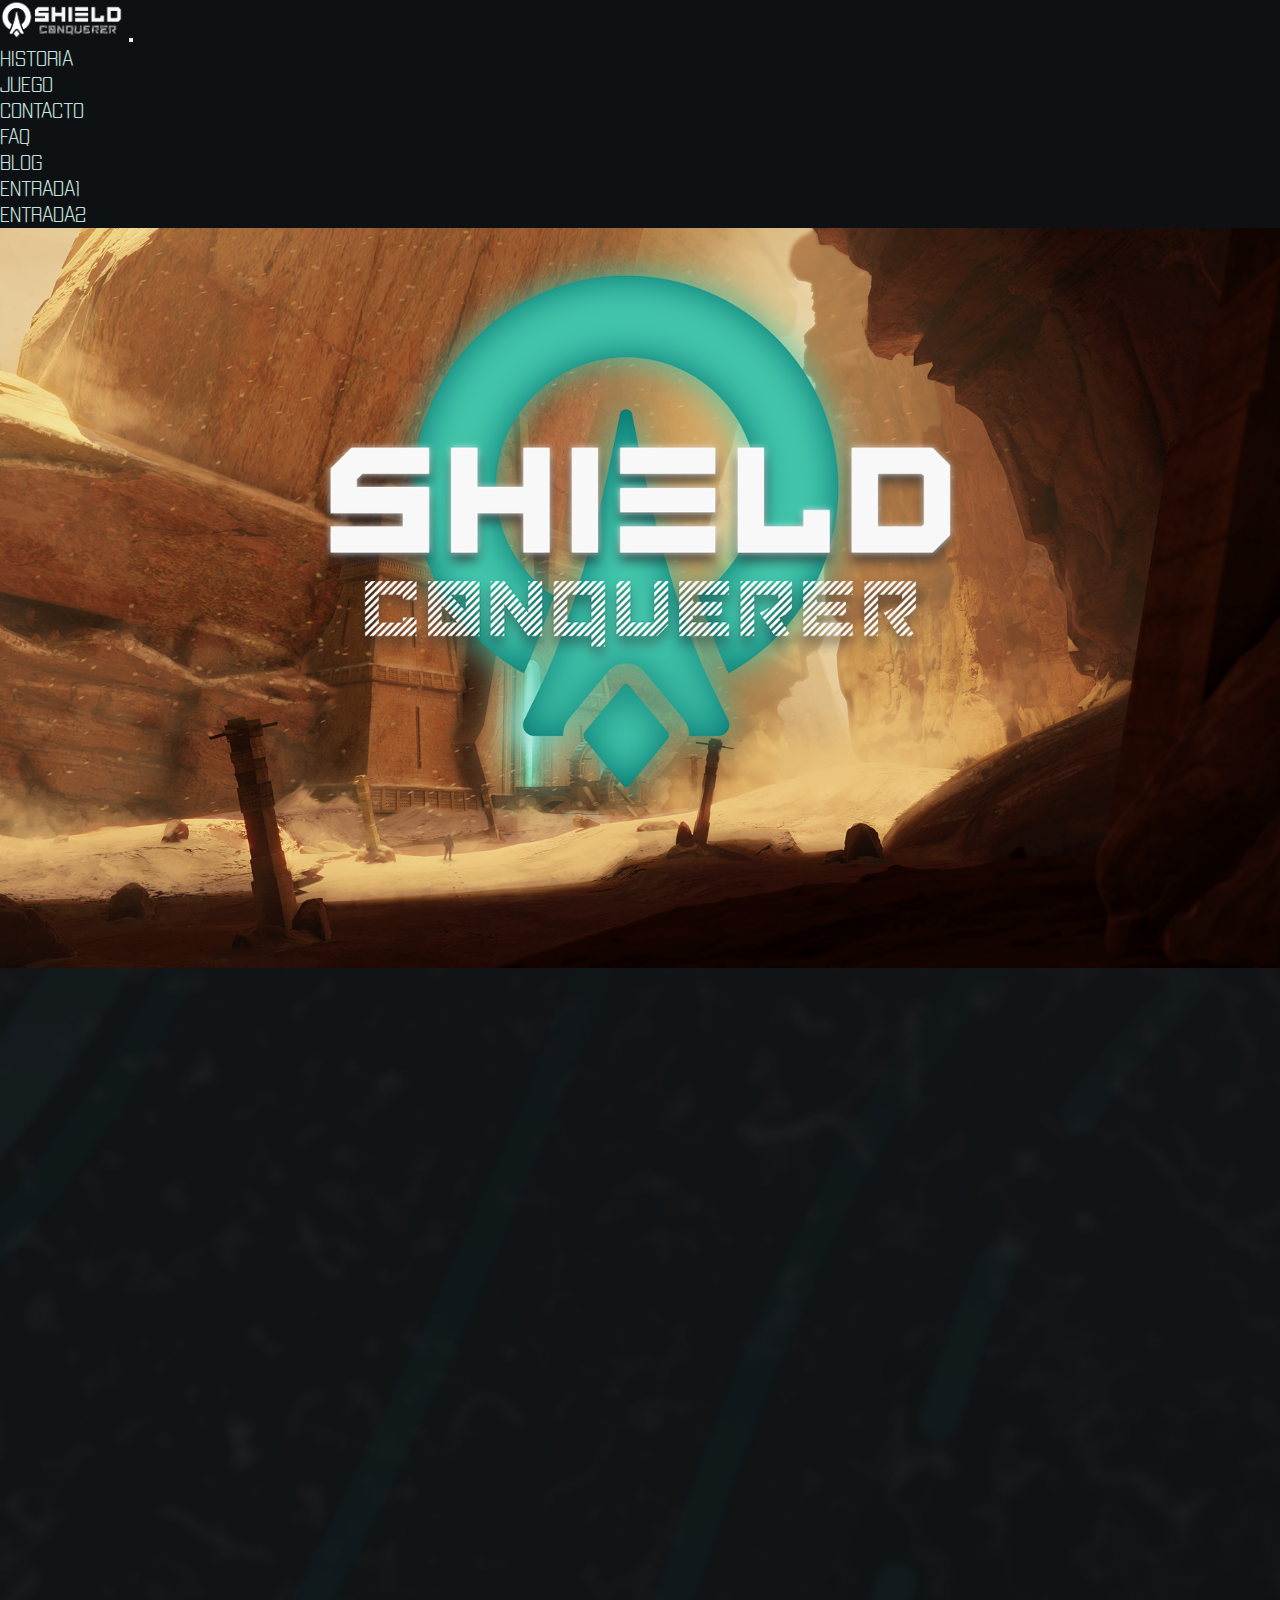
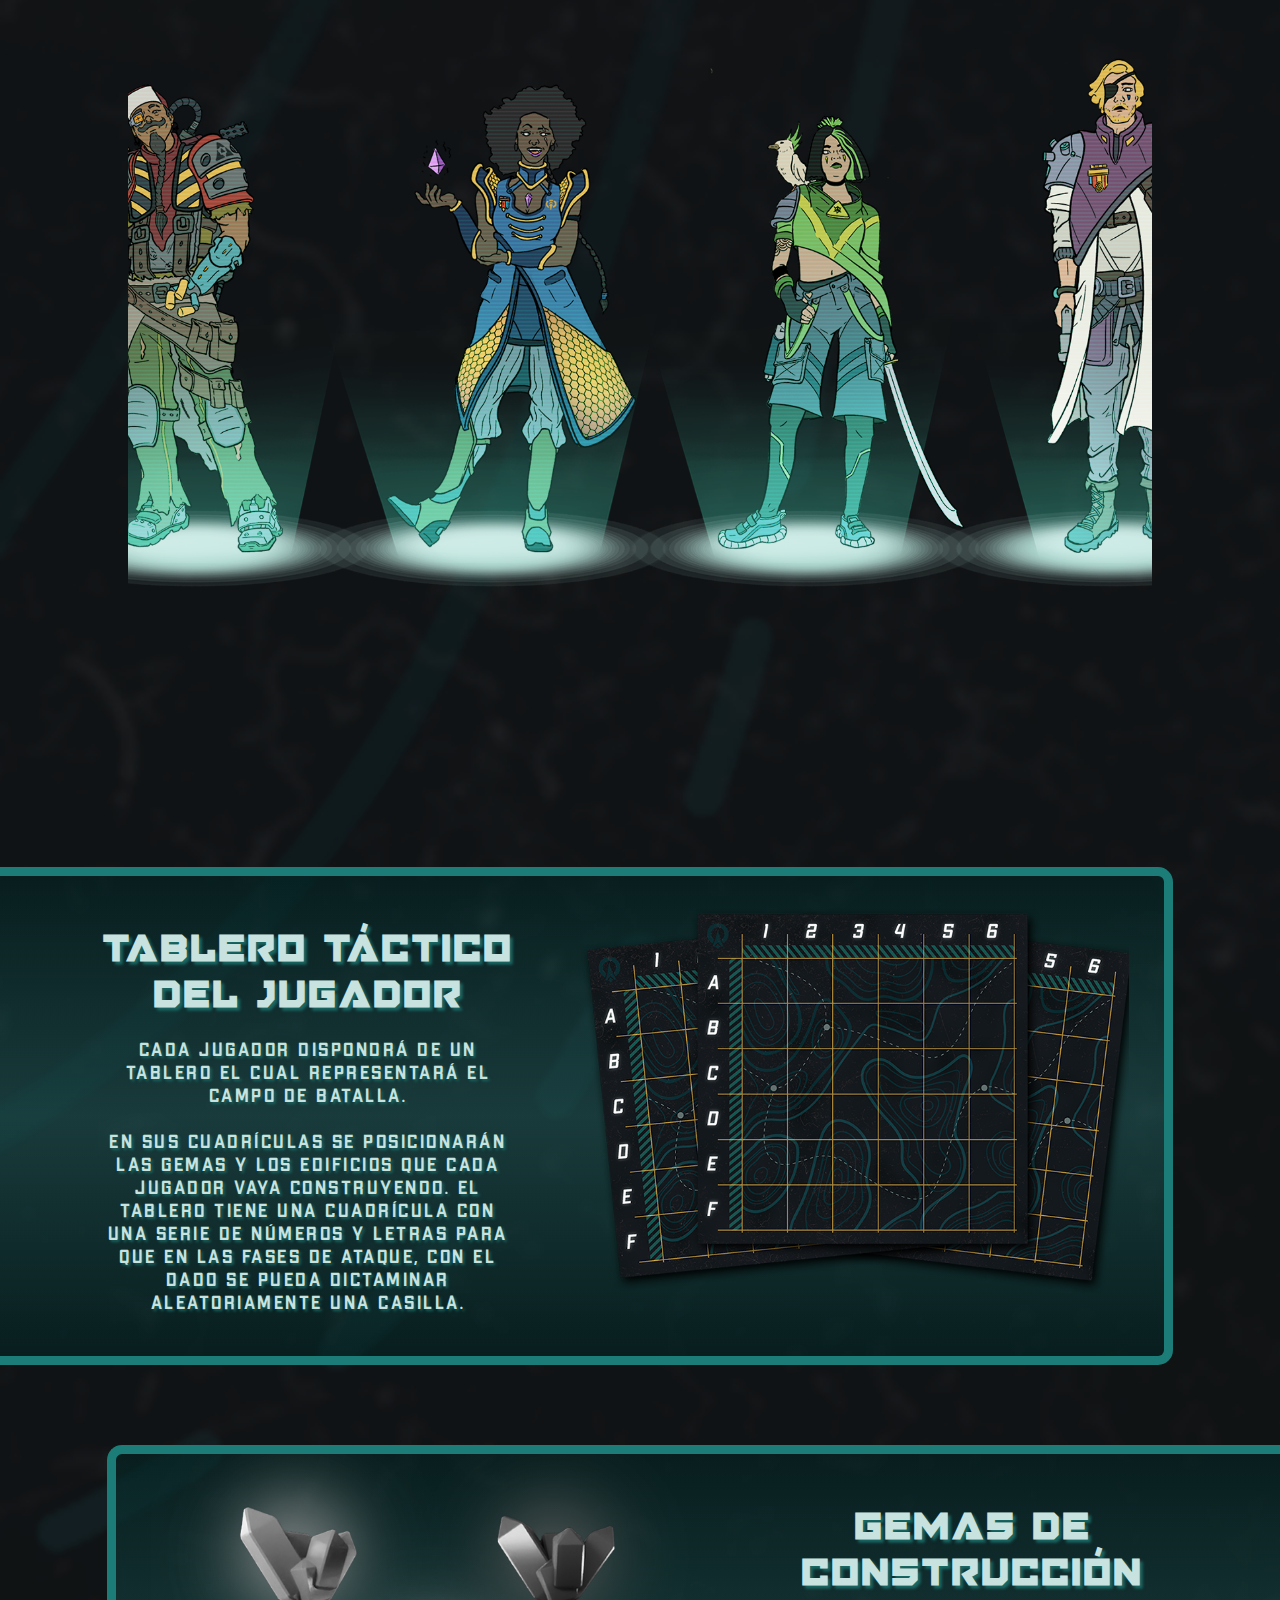
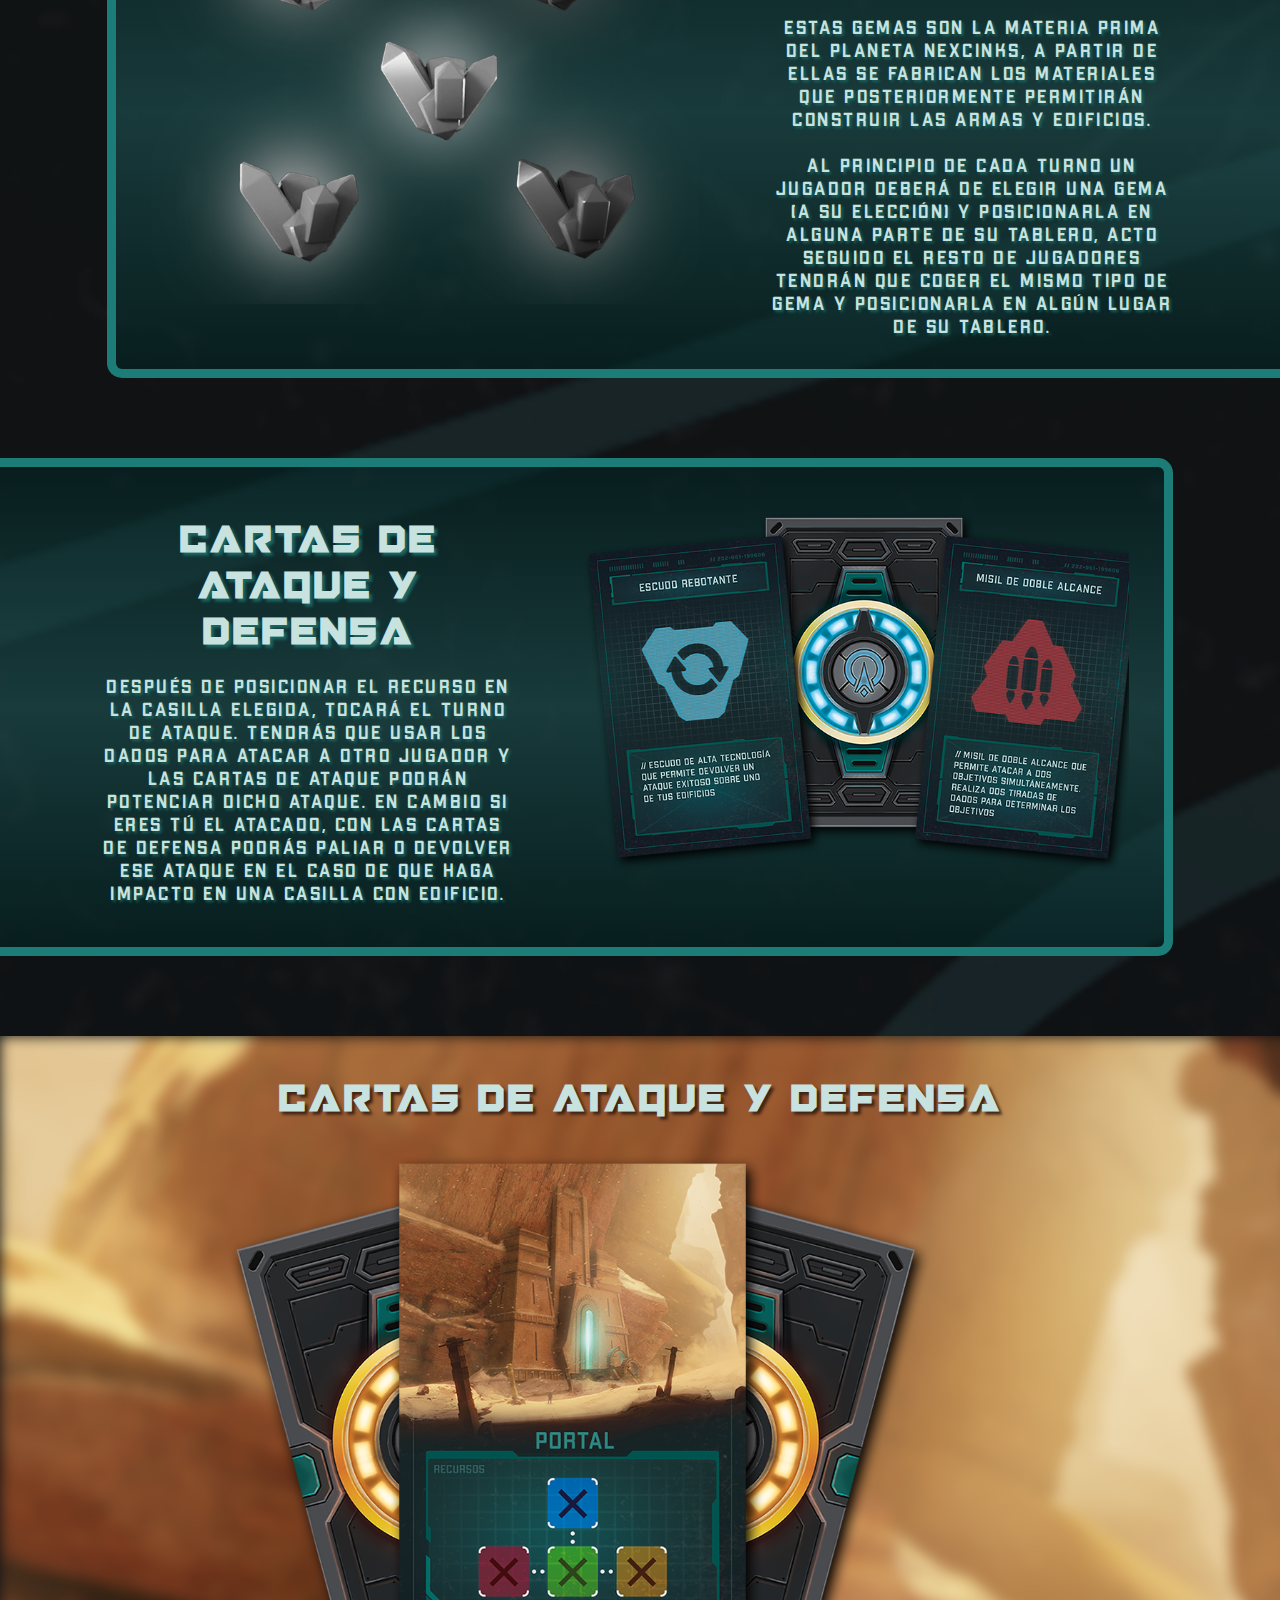
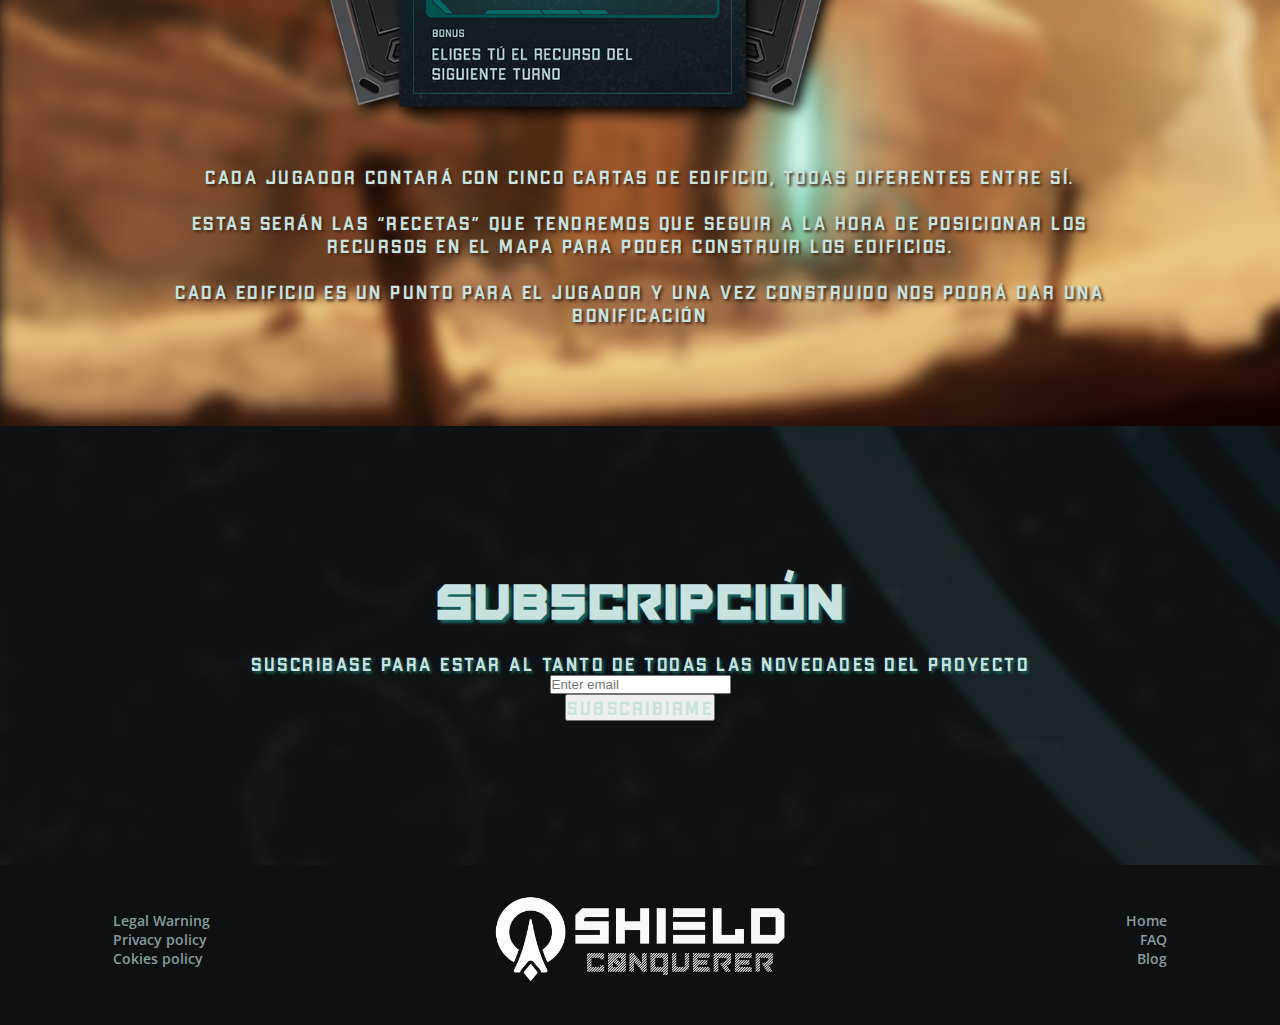
<file: index.html>
<!DOCTYPE html>
<html lang="es">

<head>
    <meta charset="UTF-8">
    <meta http-equiv="X-UA-Compatible" content="IE=edge">
    <meta name="viewport" content="width=device-width, initial-scale=1.0">
    <!--BOOTSTRAP y CSS-->
    <link rel="stylesheet" href="https://cdn.jsdelivr.net/npm/bootstrap@4.6.1/dist/css/bootstrap.min.css"
        integrity="sha384-zCbKRCUGaJDkqS1kPbPd7TveP5iyJE0EjAuZQTgFLD2ylzuqKfdKlfG/eSrtxUkn" crossorigin="anonymous">
    <!--ANIM LINK-->
    <link href="https://unpkg.com/aos@2.3.1/dist/aos.css" rel="stylesheet">
    <link rel="stylesheet" href="css/style.css">
    <link rel="icon" type="image/x-icon" href="assets/img/favicon.png">
    <title>Shield conquerer</title>
    <meta name="shield conquerer"
        content="Shield conquerer es un juego de mesa ambientado en el espacio donde 4 facciones se deberán de enfrentar entre si para destruir el escudo del oponente">
    <meta name="keywords"
        content="shield conquerer, board game, juego de mesa, espacio, futurismo, undir la flota, eurogame, juego divertido">
</head>

<body>
    <div class="bodyIndex">
        <!-------HEADER------->
        <header>
            <nav class="navbar navbar-expand-md bg-dark navbar-dark navCustom">
                <!-- Brand -->
                <a class="navbar-brand" href="index.html"><img id="navLogo" src="assets/img/logo_blanco.png"
                        alt="logo shield conquerer"></a>

                <!-- Toggler/collapsibe Button -->
                <button class="navbar-toggler" type="button" data-toggle="collapse" data-target="#collapsibleNavbar">
                    <span class="navbar-toggler-icon"></span>
                </button>

                <!-- Navbar links -->
                <div class="collapse navbar-collapse" id="collapsibleNavbar">
                    <ul class="navbar-nav">
                        <li class="nav-item">
                            <a class="nav-link" href="#secHistoria">Historia</a>
                        </li>
                        <li class="nav-item">
                            <a class="nav-link" href="#secJuego">Juego</a>
                        </li>
                        <li class="nav-item">
                            <a class="nav-link" href="#secContacto">Contacto</a>
                        </li>
                        <li class="nav-item">
                            <a class="nav-link" href="pages/faq.html">FAQ</a>
                        </li>
                        <li class="nav-item">
                            <a class="nav-link" href="pages/blog.html">Blog</a>
                        </li>
                        <li class="nav-item">
                            <a class="nav-link" href="pages/blogEntry1.html">Entrada1</a>
                        </li>
                        <li class="nav-item">
                            <a class="nav-link" href="pages/blogEntry2.html">Entrada2</a>
                        </li>
                    </ul>
                </div>
            </nav>
        </header>

        <main>
            <h1 id="titleShield">Shield conquerer</h1>
            <!--seccion cabecera-->
            <section class="jumbotron jumbotron-fluid">
                <div class="container">
                    <div class="container__img"></div>
                </div>
            </section>

            <!--Seccion historia-->
            <section id="secHistoria">
                <section class="historia">
                    <div data-aos="fade-down">
                        <h2 class="historia__titulo">Historia</h2>
                        <p class="historia__texto">
                            ANUALMENTE LOS MEJORES GENERALES DE CADA DIVISIÓN SE ENFRENTAN EN UNA GRAN
                            SIMULACIÓN PARA PONER EN PRUEBA SUS HABILIDADES Y COMPROBAR QUIEN ES EL MEJOR
                            ESTRATEGA DE TODO EL EJÉRCITO DE NEXCINKS. <br>
                            <br>
                            AQUEL QUE GESTIONE MEJOR SUS RECURSOS Y CONSIGA DESPLEGAR EL ESCUDO
                            EN PRIMER LUGAR, OBTENDRÁ LA VICTORIA Y, POR CONSIGUIENTE, EL RECONOCIMIENTO DE TODA
                            LA NACIÓN A LA MEJOR DIVISIÓN DE ESE AÑO. uN HONOR QUE ANHELA TODO COMBATIENTE. <br>
                            DICHA SIMULACIÓN RECIBE EL NOMBRE DE SHIELD CONQUERER </p>
                    </div>
                    <div class="historia__imagen"><img src="assets/img/personajes.png" class="img-fluid"
                            alt="Responsive image"></div>
                </section>
            </section>
            <!--Seccion juego-->
            <section id="secJuego">
                <section class="juego">

                    <div class="juego1">
                        <div class="juego1__texto">
                            <h2>Tablero táctico del jugador</h2>
                            <p>Cada jugador dispondrá de un tablero
                                el cual representará el campo de batalla. <br>
                                <br>
                                en sus cuadrículas se posicionarán las
                                gemas y los edificios que cada jugador
                                vaya construyendo.
                                El tablero tiene una cuadrícula con
                                una serie de números y letras para que
                                en las fases de ataque, con el dado se pueda
                                dictaminar aleatoriamente una casilla.</p>
                        </div>
                        <div class="juego1__imagen">
                            <img src="assets/img/imgTablero.png" alt="imagen juego">
                        </div>
                    </div>


                    <div class="juego2">
                        <div class="juego2__imagen">
                            <img src="assets/img/imgGemas.png" alt="imagen juego">
                        </div>
                        <div class="juego2__texto">
                            <h2>Gemas de construcción</h2>
                            <p>Estas gemas son la materia prima del
                                planeta Nexcinks, a partir de ellas se
                                fabrican los materiales que posteriormente
                                permitirán construir las armas y edificios. <br>
                                <br>
                                Al principio de cada turno un jugador
                                deberá de elegir una gema (a su elección) y
                                posicionarla en alguna parte de su tablero,
                                acto seguido el resto de jugadores tendrán
                                que coger el mismo tipo de gema y
                                posicionarla en algún lugar de su tablero. </p>
                        </div>
                    </div>

                    <div class="juego3">
                        <div class="juego3__texto">
                            <h2>Cartas de ataque y defensa</h2>
                            <p>Después de posicionar el recurso
                                en la casilla elegida, tocará el
                                turno de ataque. Tendrás que usar
                                los dados para atacar a otro jugador
                                y las cartas de ataque podrán
                                potenciar dicho ataque.
                                En cambio si eres tú el atacado, con las
                                cartas de defensa podrás paliar o
                                devolver ese ataque en el caso de que haga
                                impacto en una casilla con edificio. </p>
                        </div>
                        <div class="juego3__imagen">
                            <img src="assets/img/imgCartas.png" alt="imagen juego">
                        </div>
                    </div>

                    <div class="juego4">
                        <div class="juego4__texto">
                            <h2>Cartas de ataque y defensa</h2>
                            <div class="juego4__textoImg"><img src="assets/img/carta_edificio.png"
                                    alt="imagen carta edificio"></div>
                            <p>Cada jugador contará
                                con cinco cartas de edificio,
                                todas diferentes entre sí. <br>
                                <br>
                                estas serán las “recetas”
                                que tendremos que seguir a
                                la hora de posicionar los
                                recursos en el mapa para
                                poder construir los edificios. <br>
                                <br>
                                Cada edificio es un punto para
                                el jugador y una vez
                                construido nos podrá dar una
                                bonificación</p>
                        </div>
                        <div class="juego4__img"><img src="assets/img/TemploExterior.png" alt="Cabecera Templo">
                        </div>
                    </div>
                </section>
            </section>
            <!--Seccion Contacto-->
            <section id="secContacto">
                <section class="contacto form-group">
                    <div>
                        <form action="enviar.php" method="post" enctype="text/plain">
                            <h2>Subscripción</h2>
                            <p>Suscribase para estar al tanto de todas las novedades del proyecto</p>
                            <input type="email" class="form-control" placeholder="Enter email" id="email"> <br>
                            <button type="button" class="btn btn-secondary">Subscribirme</button>
                        </form>
                    </div>
                </section>
            </section>
        </main>

        <!-------FOOTER------->
        <footer class="gridFooter">
            <!--legal-->
            <div class="gridFooter__legal">
                <ul>
                    <li><a href="#">Legal Warning</a></li>
                    <li><a href="#">Privacy policy</a></li>
                    <li><a href="#">Cokies policy</a></li>
                </ul>
            </div>
            <!--logo-->
            <div class="gridFooter__logo">
                <div><img src="assets/img/logo_blanco.png" alt="Logo Shield conquerer"></div>
            </div>
            <!--rrss-->
            <div class="gridFooter__rrss">
                <ul>
                    <li><a href="index.html">Home</a></li>
                    <li><a href="pages/faq.html">FAQ</a></li>
                    <li><a href="pages/blog.html">Blog</a></li>
                </ul>
            </div>
        </footer>
    </div>

    <!--JS BOOTSTRAP-->
    <script src="https://cdn.jsdelivr.net/npm/jquery@3.5.1/dist/jquery.slim.min.js"
        integrity="sha384-DfXdz2htPH0lsSSs5nCTpuj/zy4C+OGpamoFVy38MVBnE+IbbVYUew+OrCXaRkfj" crossorigin="anonymous">
    </script>
    <script src="https://cdn.jsdelivr.net/npm/popper.js@1.16.1/dist/umd/popper.min.js"
        integrity="sha384-9/reFTGAW83EW2RDu2S0VKaIzap3H66lZH81PoYlFhbGU+6BZp6G7niu735Sk7lN" crossorigin="anonymous">
    </script>
    <script src="https://cdn.jsdelivr.net/npm/bootstrap@4.6.1/dist/js/bootstrap.min.js"
        integrity="sha384-VHvPCCyXqtD5DqJeNxl2dtTyhF78xXNXdkwX1CZeRusQfRKp+tA7hAShOK/B/fQ2" crossorigin="anonymous">
    </script>

    <!--ANIM SCRIPTS-->
    <script src="https://unpkg.com/aos@2.3.1/dist/aos.js"></script>
    <script>
        AOS.init();
    </script>

    <!--PARA ACTIVAR EL AUTO SCROLL SMOOTH-->
    <style>
        html {
            scroll-behavior: smooth;
        }
    </style>

    <!--BOTÓN DE AUTO SCROLL TOP-->
    <button onclick="topFunction()" id="myBtn" title="Go to top"><img
            src="[data-uri]" /></button>
    <script>
        //Get the button:
        mybutton = document.getElementById("myBtn");

        // When the user scrolls down 20px from the top of the document, show the button
        window.onscroll = function () {
            scrollFunction()
        };

        function scrollFunction() {
            if (document.body.scrollTop > 20 || document.documentElement.scrollTop > 20) {
                mybutton.style.display = "block";
            } else {
                mybutton.style.display = "none";
            }
        }

        // When the user clicks on the button, scroll to the top of the document
        function topFunction() {
            document.body.scrollTop = 0; // For Safari
            document.documentElement.scrollTop = 0; // For Chrome, Firefox, IE and Opera
        }
    </script>


</body>

</html>
</file>
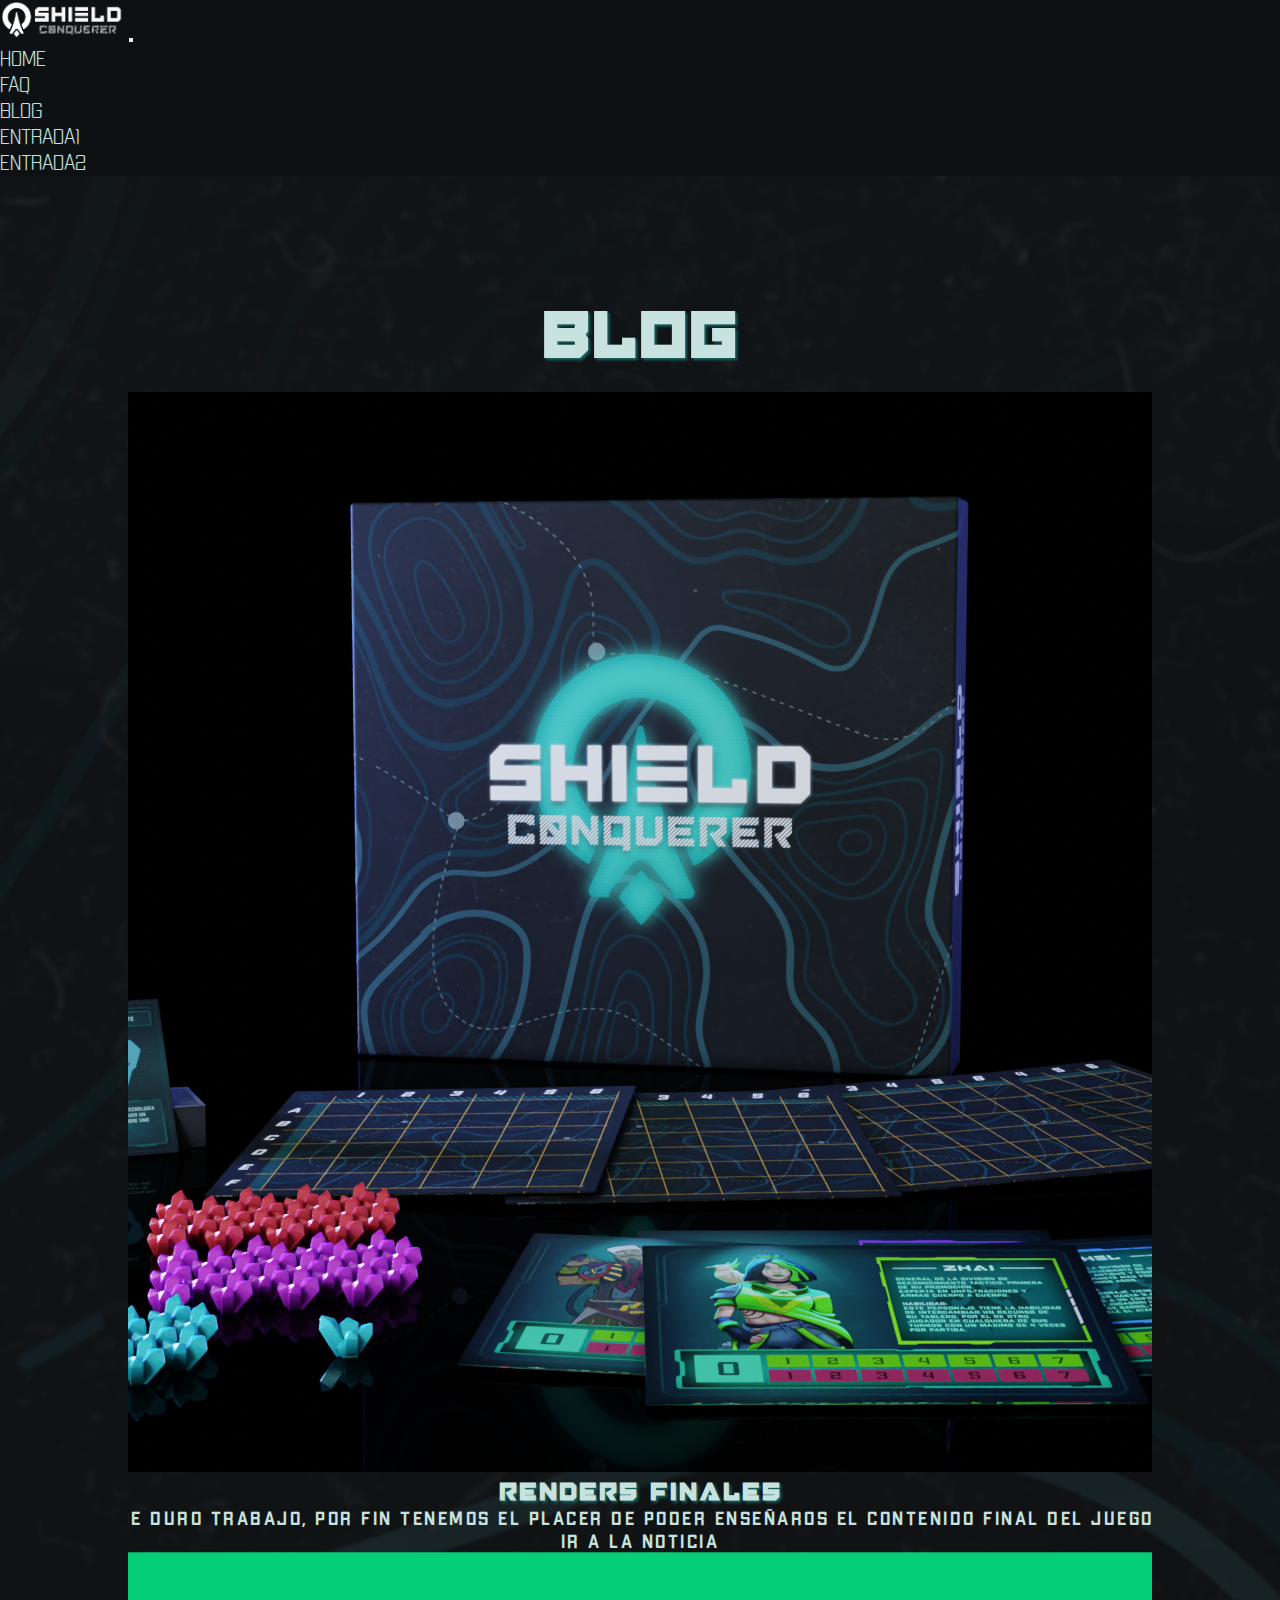
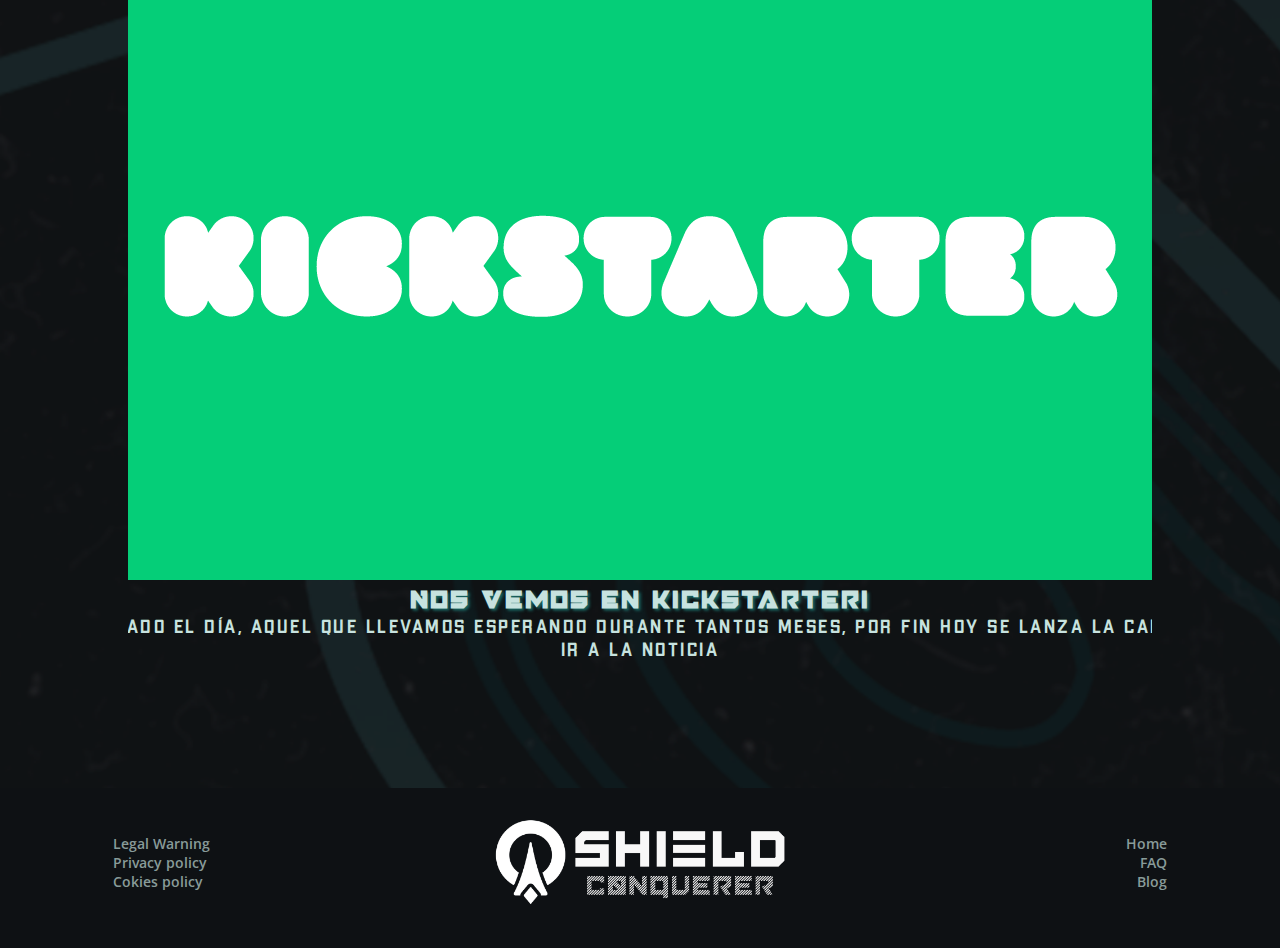
<file: pages/blog.html>
<!DOCTYPE html>
<html lang="es">

<head>
  <meta charset="UTF-8">
  <meta http-equiv="X-UA-Compatible" content="IE=edge">
  <meta name="viewport" content="width=device-width, initial-scale=1.0">
  <!--BOOTSTRAP y CSS-->
  <link rel="stylesheet" href="https://cdn.jsdelivr.net/npm/bootstrap@4.6.1/dist/css/bootstrap.min.css"
    integrity="sha384-zCbKRCUGaJDkqS1kPbPd7TveP5iyJE0EjAuZQTgFLD2ylzuqKfdKlfG/eSrtxUkn" crossorigin="anonymous">
  <link rel="stylesheet" href="../css/style.css">
  <link rel="icon" type="image/x-icon" href="assets/img/favicon.png">
  <title>Blog</title>
  <meta name="description" content="Blog dedicado a todas las noticias pertenecientes al proyecto shield conquerer">
  <meta name="keywords" content="shield conquerer, board game, juego de mesa, blog, noticias, desarrollo">
</head>

<body>
  <div class="bodyBlog">
    <!-------HEADER------->
    <header>
      <nav class="navbar navbar-expand-md bg-dark navbar-dark navCustom">
        <!-- Brand -->
        <a class="navbar-brand" href="../index.html"><img id="navLogo" src="../assets/img/logo_blanco.png"
            alt="logo shield conquerer"></a>

        <!-- Toggler/collapsibe Button -->
        <button class="navbar-toggler" type="button" data-toggle="collapse" data-target="#collapsibleNavbar">
          <span class="navbar-toggler-icon"></span>
        </button>

        <!-- Navbar links -->
        <div class="collapse navbar-collapse" id="collapsibleNavbar">
          <ul class="navbar-nav">
            <li class="nav-item">
              <a class="nav-link" href="../index.html">Home</a>
            </li>
            <li class="nav-item">
              <a class="nav-link" href="faq.html">FAQ</a>
            </li>
            <li class="nav-item">
              <a class="nav-link" href="#">Blog</a>
            </li>
            <li class="nav-item">
              <a class="nav-link" href="blogEntry1.html">Entrada1</a>
            </li>
            <li class="nav-item">
              <a class="nav-link" href="blogEntry2.html">Entrada2</a>
            </li>
          </ul>
        </div>
      </nav>
    </header>
    <main>

      <!--Sección de noticias-->
      <h1 class="blogH2">Blog</h1>
      <!--Noticia 2-->
      <div class="container">
        <div class="row">
          <div class="col-xxl mb-5">
            <div class="card bg-dark">
              <img src="../assets/img/Render_Final_contenidojuego.png" alt="" class="card-img-top">
              <div class="card-body">
                <h2 class="card-title text-left">Renders finales</h2>
                <p class="card-text text-left">Después de tantos meses de duro trabajo, por fin tenemos el placer de
                  poder enseñaros el contenido final del juego así como el diseño de la...</p>
                <a href="blogEntry2.html" class="btn btn-secondary float-left">Ir a la noticia</a>
              </div>
            </div>
          </div>
          <!--Noticia 1-->
          <div class="col-xxl mb-4">
            <div class="card bg-dark">
              <img src="../assets/img/kickstarterLogo.png" alt="" class="card-img-top">
              <div class="card-body">
                <h2 class="card-title text-left">Nos vemos en kickstarter!</h2>
                <p class="card-text text-left">Ya ha llegado el día, aquel que llevamos esperando durante tantos meses,
                  por fin hoy se lanza la campaña de...</p>
                <a href="blogEntry1.html" class="btn btn-secondary float-left">Ir a la noticia</a>
              </div>
            </div>
          </div>
    </main>

    <!-------FOOTER------->
    <footer class="gridFooter">
      <!--legal-->
      <div class="gridFooter__legal">
        <ul>
          <li><a href="#">Legal Warning</a></li>
          <li><a href="#">Privacy policy</a></li>
          <li><a href="#">Cokies policy</a></li>
        </ul>
      </div>
      <!--logo-->
      <div class="gridFooter__logo">
        <div><img src="../assets/img/logo_blanco.png" alt="Logo Shield conquerer"></div>
      </div>
      <!--rrss-->
      <div class="gridFooter__rrss">
        <ul>
          <li><a href="../index.html">Home</a></li>
          <li><a href="faq.html">FAQ</a></li>
          <li><a href="blog.html">Blog</a></li>
        </ul>
      </div>
    </footer>
  </div>

  <!--JS BOOTSTRAP-->
  <script src="https://cdn.jsdelivr.net/npm/jquery@3.5.1/dist/jquery.slim.min.js"
    integrity="sha384-DfXdz2htPH0lsSSs5nCTpuj/zy4C+OGpamoFVy38MVBnE+IbbVYUew+OrCXaRkfj" crossorigin="anonymous">
  </script>
  <script src="https://cdn.jsdelivr.net/npm/popper.js@1.16.1/dist/umd/popper.min.js"
    integrity="sha384-9/reFTGAW83EW2RDu2S0VKaIzap3H66lZH81PoYlFhbGU+6BZp6G7niu735Sk7lN" crossorigin="anonymous">
  </script>
  <script src="https://cdn.jsdelivr.net/npm/bootstrap@4.6.1/dist/js/bootstrap.min.js"
    integrity="sha384-VHvPCCyXqtD5DqJeNxl2dtTyhF78xXNXdkwX1CZeRusQfRKp+tA7hAShOK/B/fQ2" crossorigin="anonymous">
  </script>

</body>

</html>
</file>
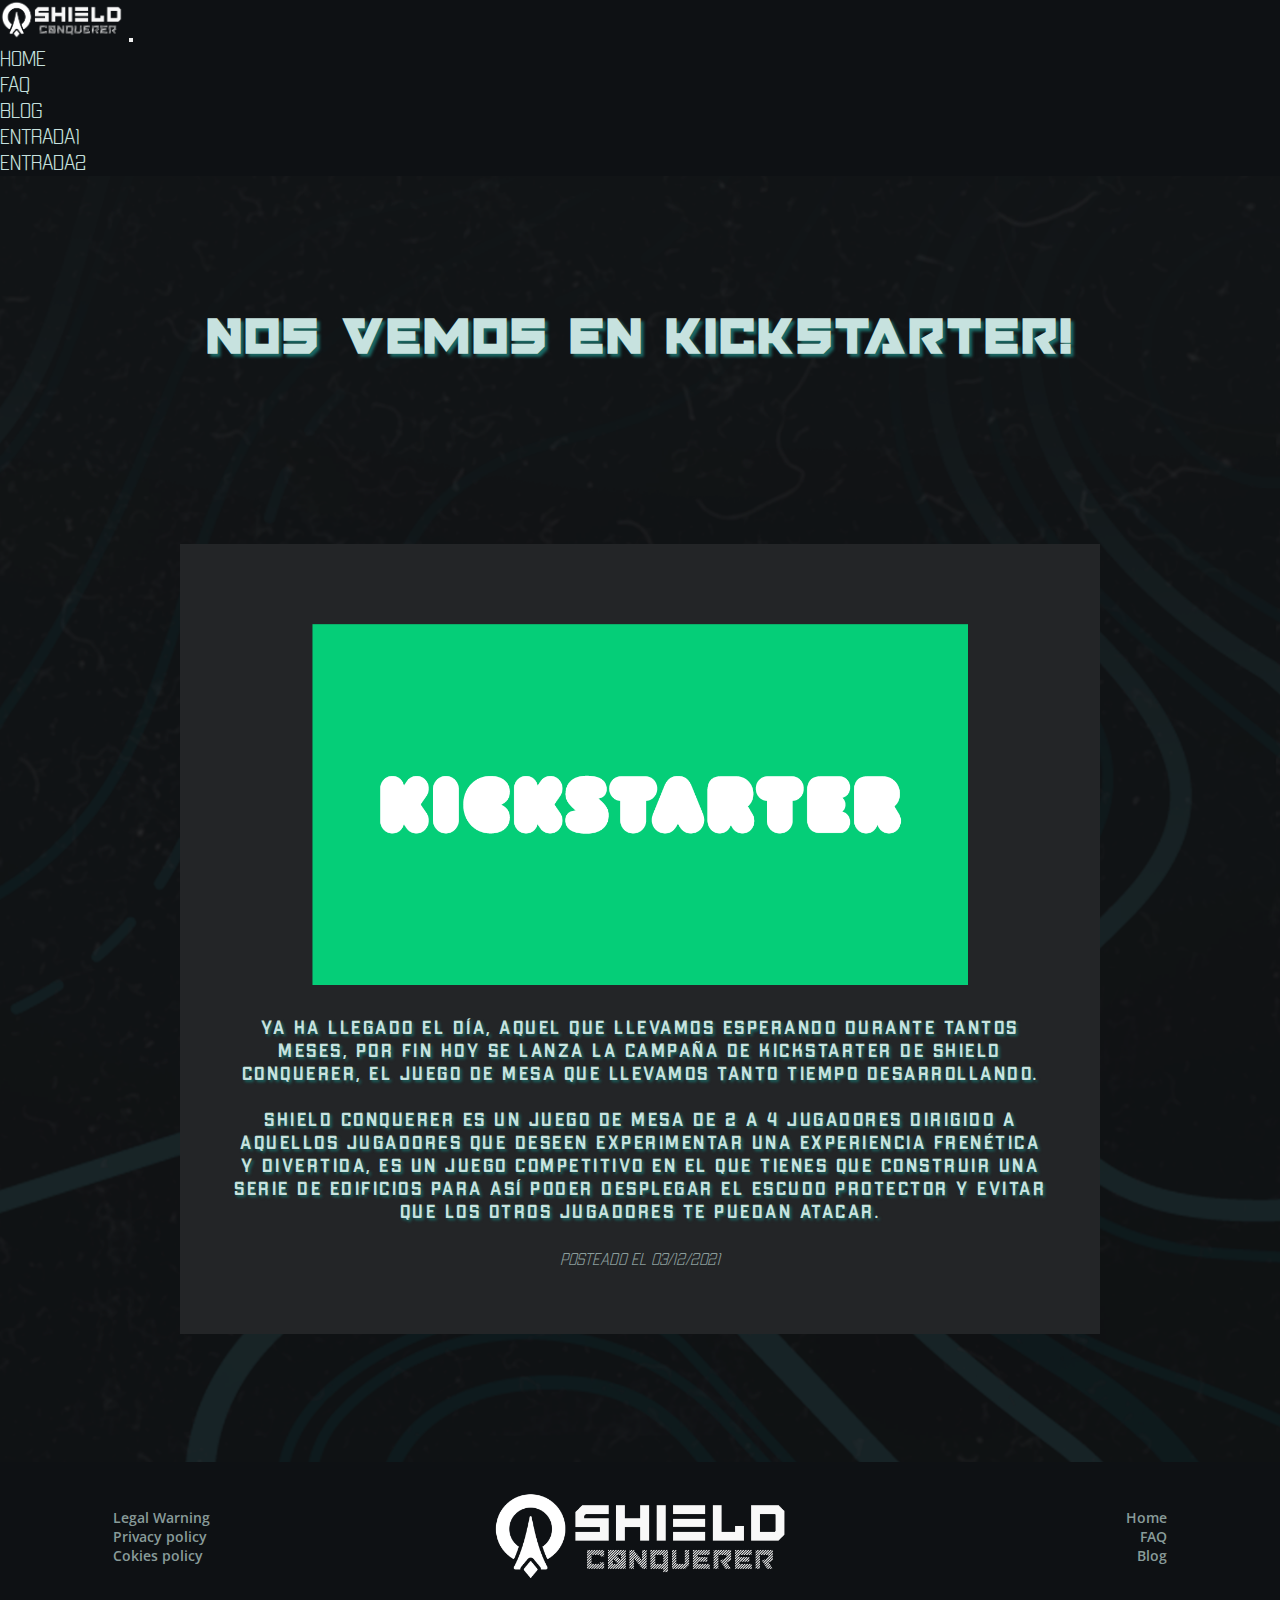
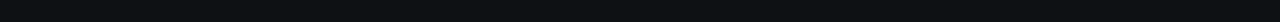
<file: pages/blogEntry1.html>
<!DOCTYPE html>
<html lang="es">

<head>
  <meta charset="UTF-8">
  <meta http-equiv="X-UA-Compatible" content="IE=edge">
  <meta name="viewport" content="width=device-width, initial-scale=1.0">
  <!--BOOTSTRAP y CSS-->
  <link rel="stylesheet" href="https://cdn.jsdelivr.net/npm/bootstrap@4.6.1/dist/css/bootstrap.min.css"
    integrity="sha384-zCbKRCUGaJDkqS1kPbPd7TveP5iyJE0EjAuZQTgFLD2ylzuqKfdKlfG/eSrtxUkn" crossorigin="anonymous">
  <link rel="stylesheet" href="../css/style.css">
  <link rel="icon" type="image/x-icon" href="assets/img/favicon.png">
  <title>blogEntry1</title>
  <meta name="description"
    content="¡Nos vemos en kickstarter! Hoy lanzamos la campaña de shield conquerer en kickstarter">
  <meta name="keywords" content="shield conquerer, board game, juego de mesa, kickstarter, financiación, proyecto">
</head>

<body>
  <div class="bodyBlogEntry">
    <!-------HEADER------->
    <header>
      <nav class="navbar navbar-expand-md bg-dark navbar-dark navCustom">
        <!-- Brand -->
        <a class="navbar-brand" href="../index.html"><img id="navLogo" src="../assets/img/logo_blanco.png"
            alt="logo shield conquerer"></a>

        <!-- Toggler/collapsibe Button -->
        <button class="navbar-toggler" type="button" data-toggle="collapse" data-target="#collapsibleNavbar">
          <span class="navbar-toggler-icon"></span>
        </button>

        <!-- Navbar links -->
        <div class="collapse navbar-collapse" id="collapsibleNavbar">
          <ul class="navbar-nav">
            <li class="nav-item">
              <a class="nav-link" href="../index.html">Home</a>
            </li>
            <li class="nav-item">
              <a class="nav-link" href="faq.html">FAQ</a>
            </li>
            <li class="nav-item">
              <a class="nav-link" href="blog.html">Blog</a>
            </li>
            <li class="nav-item">
              <a class="nav-link" href="#">Entrada1</a>
            </li>
            <li class="nav-item">
              <a class="nav-link" href="blogEntry2.html">Entrada2</a>
            </li>
          </ul>
        </div>
      </nav>
    </header>

    <!--Sección de noticias-->
    <main>
      <div class="entrada">
        <div class="entradaTitulo">
          <h1>Nos vemos en kickstarter!</h1>
        </div>
        <!--Noticia 1-->
        <div class="entradaCuerpo">
          <div class="entradaCuerpo__img"><img src="../assets/img/kickstarterLogo.png" alt="kickstarter logo"></div>
          <p>Ya ha llegado el día, aquel que llevamos esperando durante tantos meses, por fin hoy se lanza la campaña de
            kickstarter de Shield conquerer, el juego de mesa que llevamos tanto tiempo desarrollando. <br> <br>
            Shield conquerer es un juego de mesa de 2 a 4 jugadores dirigido a aquellos jugadores que deseen
            experimentar una experiencia frenética y divertida, es un juego competitivo en el que tienes que construir
            una serie de edificios para
            así poder desplegar el escudo protector y evitar que los otros jugadores te puedan atacar.</p>
          <div class="entradaCuerpo__hora">posteado el 03/12/2021</div>
        </div>
      </div>
    </main>

    <!-------FOOTER------->
    <footer class="gridFooter">
      <!--legal-->
      <div class="gridFooter__legal">
        <ul>
          <li><a href="#">Legal Warning</a></li>
          <li><a href="#">Privacy policy</a></li>
          <li><a href="#">Cokies policy</a></li>
        </ul>
      </div>
      <!--logo-->
      <div class="gridFooter__logo">
        <div><img src="../assets/img/logo_blanco.png" alt="Logo Shield conquerer"></div>
      </div>
      <!--rrss-->
      <div class="gridFooter__rrss">
        <ul>
          <li><a href="../index.html">Home</a></li>
          <li><a href="faq.html">FAQ</a></li>
          <li><a href="blog.html">Blog</a></li>
        </ul>
      </div>
    </footer>
  </div>

  <!--JS BOOTSTRAP-->
  <script src="https://cdn.jsdelivr.net/npm/jquery@3.5.1/dist/jquery.slim.min.js"
    integrity="sha384-DfXdz2htPH0lsSSs5nCTpuj/zy4C+OGpamoFVy38MVBnE+IbbVYUew+OrCXaRkfj" crossorigin="anonymous">
  </script>
  <script src="https://cdn.jsdelivr.net/npm/popper.js@1.16.1/dist/umd/popper.min.js"
    integrity="sha384-9/reFTGAW83EW2RDu2S0VKaIzap3H66lZH81PoYlFhbGU+6BZp6G7niu735Sk7lN" crossorigin="anonymous">
  </script>
  <script src="https://cdn.jsdelivr.net/npm/bootstrap@4.6.1/dist/js/bootstrap.min.js"
    integrity="sha384-VHvPCCyXqtD5DqJeNxl2dtTyhF78xXNXdkwX1CZeRusQfRKp+tA7hAShOK/B/fQ2" crossorigin="anonymous">
  </script>

</body>

</html>
</file>
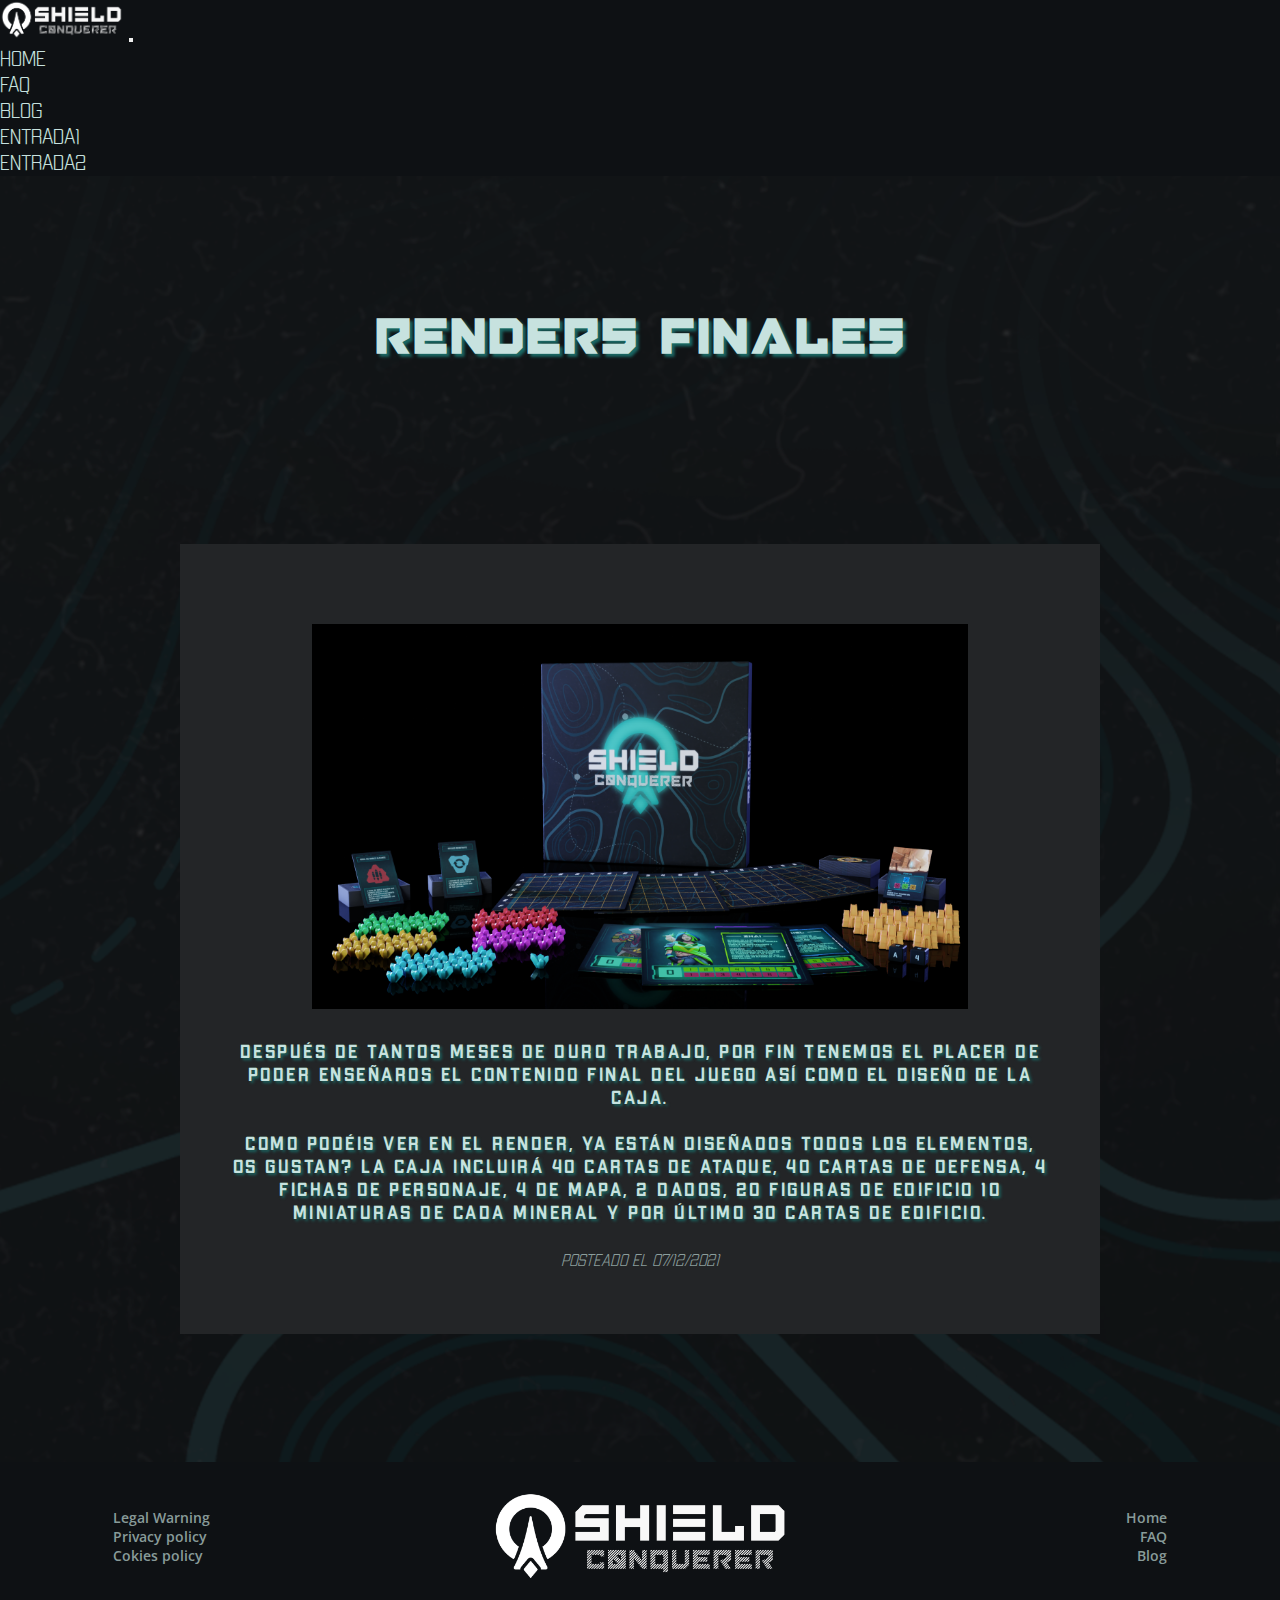
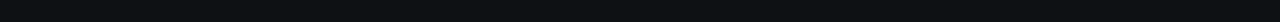
<file: pages/blogEntry2.html>
<!DOCTYPE html>
<html lang="es">

<head>
  <meta charset="UTF-8">
  <meta http-equiv="X-UA-Compatible" content="IE=edge">
  <meta name="viewport" content="width=device-width, initial-scale=1.0">
  <!--BOOTSTRAP y CSS-->
  <link rel="stylesheet" href="https://cdn.jsdelivr.net/npm/bootstrap@4.6.1/dist/css/bootstrap.min.css"
    integrity="sha384-zCbKRCUGaJDkqS1kPbPd7TveP5iyJE0EjAuZQTgFLD2ylzuqKfdKlfG/eSrtxUkn" crossorigin="anonymous">
  <link rel="stylesheet" href="../css/style.css">
  <link rel="icon" type="image/x-icon" href="assets/img/favicon.png">
  <title>blogEntry2</title>
  <meta name="Renders finales"
    content="Después de mucho trabajo aquí tenemos el render final de la que será la caja (con todos sus componentes) del juego shield conquerer">
  <meta name="keywords" content="shield conquerer, board game, juego de mesa, render, contenido, caja juego">
</head>

<body>
  <div class="bodyBlogEntry">
    <!-------HEADER------->
    <header>
      <nav class="navbar navbar-expand-md bg-dark navbar-dark navCustom">
        <!-- Brand -->
        <a class="navbar-brand" href="../index.html"><img id="navLogo" src="../assets/img/logo_blanco.png"
            alt="logo shield conquerer"></a>

        <!-- Toggler/collapsibe Button -->
        <button class="navbar-toggler" type="button" data-toggle="collapse" data-target="#collapsibleNavbar">
          <span class="navbar-toggler-icon"></span>
        </button>

        <!-- Navbar links -->
        <div class="collapse navbar-collapse" id="collapsibleNavbar">
          <ul class="navbar-nav">
            <li class="nav-item">
              <a class="nav-link" href="../index.html">Home</a>
            </li>
            <li class="nav-item">
              <a class="nav-link" href="faq.html">FAQ</a>
            </li>
            <li class="nav-item">
              <a class="nav-link" href="blog.html">Blog</a>
            </li>
            <li class="nav-item">
              <a class="nav-link" href="blogEntry1.html">Entrada1</a>
            </li>
            <li class="nav-item">
              <a class="nav-link" href="#">Entrada2</a>
            </li>
          </ul>
        </div>
      </nav>
    </header>

    <!--Sección de noticias-->
    <main>
      <div class="entrada">
        <div class="entradaTitulo">
          <h1>Renders finales</h1>
        </div>
        <div class="entradaCuerpo">
          <div class="entradaCuerpo__img"><img src="../assets/img/Render_Final_contenidojuego.png"
              alt="contenido del juego"></div>
          <p>Después de tantos meses de duro trabajo, por fin tenemos el placer de poder enseñaros el contenido final
            del juego así como el diseño de la caja. <br> <br>
            Como podéis ver en el render, ya están diseñados todos los elementos, os gustan? La caja incluirá 40 cartas
            de ataque, 40 cartas de defensa, 4 fichas de personaje, 4 de mapa, 2 dados, 20 figuras de edificio
            10 miniaturas de cada mineral y por último 30 cartas de edificio.</p>
          <div class="entradaCuerpo__hora">posteado el 07/12/2021</div>
        </div>
      </div>
    </main>

    <!-------FOOTER------->
    <footer class="gridFooter">
      <!--legal-->
      <div class="gridFooter__legal">
        <ul>
          <li><a href="#">Legal Warning</a></li>
          <li><a href="#">Privacy policy</a></li>
          <li><a href="#">Cokies policy</a></li>
        </ul>
      </div>
      <!--logo-->
      <div class="gridFooter__logo">
        <div><img src="../assets/img/logo_blanco.png" alt="Logo Shield conquerer"></div>
      </div>
      <!--rrss-->
      <div class="gridFooter__rrss">
        <ul>
          <li><a href="../index.html">Home</a></li>
          <li><a href="faq.html">FAQ</a></li>
          <li><a href="blog.html">Blog</a></li>
        </ul>
      </div>
    </footer>
  </div>

  <!--JS BOOTSTRAP-->
  <script src="https://cdn.jsdelivr.net/npm/jquery@3.5.1/dist/jquery.slim.min.js"
    integrity="sha384-DfXdz2htPH0lsSSs5nCTpuj/zy4C+OGpamoFVy38MVBnE+IbbVYUew+OrCXaRkfj" crossorigin="anonymous">
  </script>
  <script src="https://cdn.jsdelivr.net/npm/popper.js@1.16.1/dist/umd/popper.min.js"
    integrity="sha384-9/reFTGAW83EW2RDu2S0VKaIzap3H66lZH81PoYlFhbGU+6BZp6G7niu735Sk7lN" crossorigin="anonymous">
  </script>
  <script src="https://cdn.jsdelivr.net/npm/bootstrap@4.6.1/dist/js/bootstrap.min.js"
    integrity="sha384-VHvPCCyXqtD5DqJeNxl2dtTyhF78xXNXdkwX1CZeRusQfRKp+tA7hAShOK/B/fQ2" crossorigin="anonymous">
  </script>

</body>

</html>
</file>
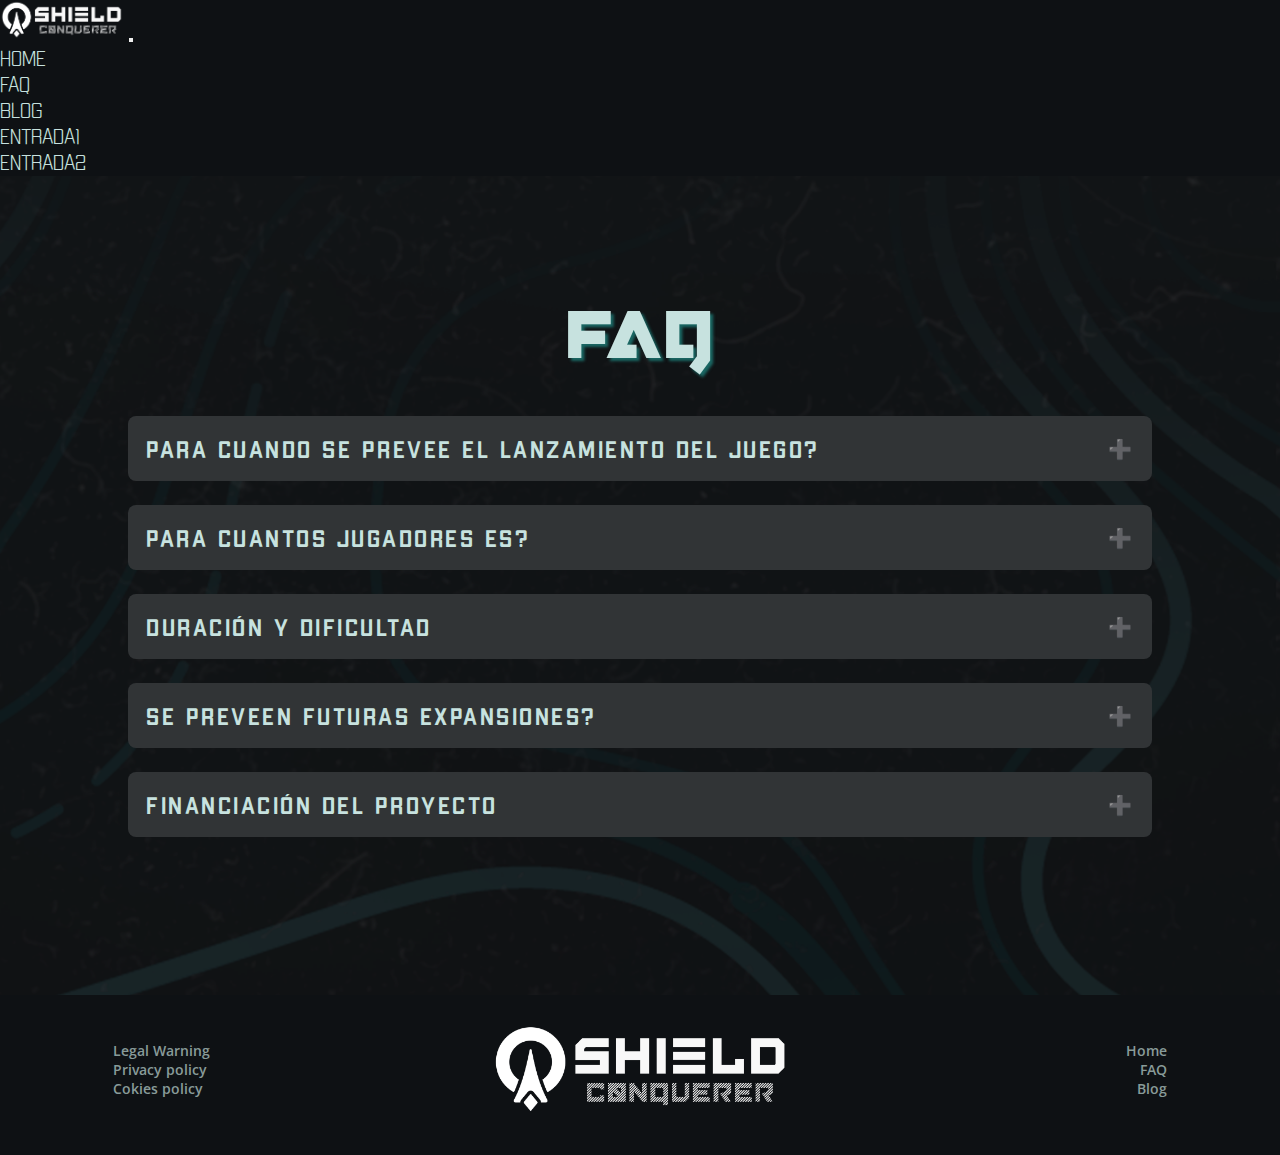
<file: pages/faq.html>
<!DOCTYPE html>
<html lang="es">

<head>
  <meta charset="UTF-8">
  <meta http-equiv="X-UA-Compatible" content="IE=edge">
  <meta name="viewport" content="width=device-width, initial-scale=1.0">
  <!--BOOTSTRAP y CSS-->
  <link rel="stylesheet" href="https://cdn.jsdelivr.net/npm/bootstrap@4.6.1/dist/css/bootstrap.min.css"
    integrity="sha384-zCbKRCUGaJDkqS1kPbPd7TveP5iyJE0EjAuZQTgFLD2ylzuqKfdKlfG/eSrtxUkn" crossorigin="anonymous">
  <link rel="stylesheet" href="../css/style.css">
  <link rel="icon" type="image/x-icon" href="assets/img/favicon.png">
  <title>faq</title>
  <meta name="description"
    content="Seccion de preguntas y respuestas mas frequentes relacionadas con el desarrollo del juego de mesa shield conquerer">
  <meta name="keywords" content="shield conquerer, board game, juego de mesa, faq, preguntas frequentes">
</head>

<body>
  <div class="bodyFaq">
    <!-------HEADER------->
    <header>
      <nav class="navbar navbar-expand-md bg-dark navbar-dark navCustom">
        <!-- Brand -->
        <a class="navbar-brand" href="../index.html"><img id="navLogo" src="../assets/img/logo_blanco.png"
            alt="logo shield conquerer"></a>

        <!-- Toggler/collapsibe Button -->
        <button class="navbar-toggler" type="button" data-toggle="collapse" data-target="#collapsibleNavbar">
          <span class="navbar-toggler-icon"></span>
        </button>

        <!-- Navbar links -->
        <div class="collapse navbar-collapse" id="collapsibleNavbar">
          <ul class="navbar-nav">
            <li class="nav-item">
              <a class="nav-link" href="../index.html">Home</a>
            </li>
            <li class="nav-item">
              <a class="nav-link" href="#">FAQ</a>
            </li>
            <li class="nav-item">
              <a class="nav-link" href="blog.html">Blog</a>
            </li>
            <li class="nav-item">
              <a class="nav-link" href="blogEntry1.html">Entrada1</a>
            </li>
            <li class="nav-item">
              <a class="nav-link" href="blogEntry2.html">Entrada2</a>
            </li>
          </ul>
        </div>
      </nav>
    </header>

    <main class="faq">
      <h1 class="align-middle">FAQ</h1>
      <button class="accordion">Para cuando se prevee el lanzamiento del juego?</button>
      <div class="panel">
        <p>La previsión de lanzamiento es para 2023, aún estamos acabando de ajustar y crear ciertas partes del juego,
          con lo cual aún hay trabajo que hacer</p>
      </div>

      <button class="accordion">Para cuantos jugadores es?</button>
      <div class="panel">
        <p>El juego tiene un minimo de 2 jugadores y un máximo de 4, probablemente se pueda extender el numero de
          jugadores con futuras expansiones.</p>
      </div>

      <button class="accordion">Duración y dificultad</button>
      <div class="panel">
        <p>Una partida normal no tiene que llevar mas de 40 minutos, el ritmo del juego es un ritmo alto y rapido el
          cual hace unas partidas muy amenas. Por otro lado la dificultad del juego es baja dada su simplicidad en las
          mecánicas</p>
      </div>

      <button class="accordion">Se preveen futuras expansiones?</button>
      <div class="panel">
        <p>Si, la idea es lanzar el juego y ponerse a trabajar en las expansiones, queremos ampliar el juego con mas
          facciones así como mas cartas de edificio y quizás con un pequeño cómic</p>
      </div>

      <button class="accordion">Financiación del proyecto</button>
      <div class="panel">
        <p>La idea es financiar el proyecto mediante una campaña de kickstarter a finales de 2022</p>
      </div>
    </main>

    <!-------FOOTER------->
    <footer class="gridFooter">
      <!--legal-->
      <div class="gridFooter__legal">
        <ul>
          <li><a href="#">Legal Warning</a></li>
          <li><a href="#">Privacy policy</a></li>
          <li><a href="#">Cokies policy</a></li>
        </ul>
      </div>
      <!--logo-->
      <div class="gridFooter__logo">
        <div><img src="../assets/img/logo_blanco.png" alt="Logo Shield conquerer"></div>
      </div>
      <!--rrss-->
      <div class="gridFooter__rrss">
        <ul>
          <li><a href="../index.html">Home</a></li>
          <li><a href="faq.html">FAQ</a></li>
          <li><a href="blog.html">Blog</a></li>
        </ul>
      </div>
    </footer>
  </div>

  <!--JS BOOTSTRAP-->
  <script src="https://cdn.jsdelivr.net/npm/jquery@3.5.1/dist/jquery.slim.min.js"
    integrity="sha384-DfXdz2htPH0lsSSs5nCTpuj/zy4C+OGpamoFVy38MVBnE+IbbVYUew+OrCXaRkfj" crossorigin="anonymous">
  </script>
  <script src="https://cdn.jsdelivr.net/npm/popper.js@1.16.1/dist/umd/popper.min.js"
    integrity="sha384-9/reFTGAW83EW2RDu2S0VKaIzap3H66lZH81PoYlFhbGU+6BZp6G7niu735Sk7lN" crossorigin="anonymous">
  </script>
  <script src="https://cdn.jsdelivr.net/npm/bootstrap@4.6.1/dist/js/bootstrap.min.js"
    integrity="sha384-VHvPCCyXqtD5DqJeNxl2dtTyhF78xXNXdkwX1CZeRusQfRKp+tA7hAShOK/B/fQ2" crossorigin="anonymous">
  </script>

  <!--SCRIPT ACORDEON-->
  <script>
    var acc = document.getElementsByClassName("accordion");
    var i;

    for (i = 0; i < acc.length; i++) {
      acc[i].addEventListener("click", function () {
        this.classList.toggle("active");
        var panel = this.nextElementSibling;
        if (panel.style.maxHeight) {
          panel.style.maxHeight = null;
        } else {
          panel.style.maxHeight = panel.scrollHeight + "px";
        }
      });
    }
  </script>

</body>

</html>
</file>
<file: css/style.css>
@charset "UTF-8";
/*====FONTS====*/
@import url("https://fonts.googleapis.com/css2?family=Open+Sans:wght@300;400;500&display=swap");
@import url("https://fonts.googleapis.com/css2?family=Coda&display=swap");
@font-face {
  font-family: Apex Med;
  src: url(../assets/fonts/Apex\ Mk3-Medium.otf);
}
@font-face {
  font-family: Apex Light;
  src: url(../assets/fonts/Apex\ Mk3-ExtraLight.ttf);
}
@font-face {
  font-family: Azurite;
  src: url(../assets/fonts/Azurite_Regular.otf);
}
/*=======================*/
/*====GENERAL SETTINGS===*/
/*=======================*/
* {
  padding: 0px;
  margin: 0px;
}

* a {
  text-decoration: none;
}

* ul {
  list-style-type: none;
}

/*====BOTÓN AUTO SCROLL TOP====*/
#myBtn {
  display: none;
  position: fixed;
  bottom: 20px;
  right: 30px;
  z-index: 99;
  border: 3px solid #196966;
  outline: none;
  background-color: #313436;
  color: #c7e2df;
  cursor: pointer;
  padding: 15px;
  border-radius: 10px;
  font-size: 18px;
}

#myBtn:hover {
  background-color: #196966;
}

header {
  /*grid-area: header;*/
  width: 100%;
  height: auto;
}

/*====NAV DESKTOP====*/
.navCustom {
  background-color: #0e1114 !important;
  font-family: "Apex Light";
  font-size: 22px;
}

.nav-item a {
  color: #c7e2df !important;
}

.nav-item a:hover {
  color: #196966 !important;
}

#navLogo {
  height: 40px;
  width: auto;
}

/*======================*/
/*=========FOOTER=========*/
/*======================*/
footer {
  /*grid-area: footer;*/
  width: 100%;
  height: auto;
}

/*====FOOTER DESKTOP====*/
.gridFooter {
  display: grid;
  background-color: #0e1114;
  font-family: "Open Sans", sans-serif;
  font-weight: 600;
  font-size: 14px;
  overflow: hidden;
  grid-template-columns: repeat(3) 1fr;
  grid-template-rows: 1fr;
  grid-template-areas: "legal logo rrss";
}

.gridFooter a {
  color: #889b99;
}

.gridFooter a:hover {
  color: #4e5858;
  text-decoration: none;
}

/*==logo==*/
.gridFooter__logo {
  grid-area: logo;
  width: 100%;
  height: 160px;
  display: flex;
  justify-content: center;
}
.gridFooter__logo img {
  margin: 10px 0px 0px 0px;
  padding: 1rem;
  width: 300px;
  height: auto;
}

/*==legal==*/
.gridFooter__legal {
  grid-area: legal;
  width: 100%;
  height: 160px;
  display: flex;
  justify-content: center;
}
.gridFooter__legal ul {
  margin: 30px 0px 0px 0px;
  padding: 1rem;
  width: 150px;
  height: fit-content;
}

/*==rrss==*/
.gridFooter__rrss {
  grid-area: rrss;
  width: 100%;
  height: 160px;
  display: flex;
  justify-content: center;
}
.gridFooter__rrss ul {
  margin: 30px 0px 0px 0px;
  padding: 1rem;
  width: 150px;
  height: fit-content;
  text-align: end;
}

/*====FOOTER MOBILE====*/
@media only screen and (max-width: 710px) {
  .gridFooter {
    display: grid;
    background-color: #0e1114;
    font-family: "Open Sans", sans-serif;
    font-weight: 600;
    font-size: 14px;
    grid-template-columns: 1fr 1fr;
    grid-template-rows: 1fr 1fr;
    grid-template-areas: "logo logo" "legal rrss";
  }

  /*==logo==*/
  .gridFooter__logo {
    grid-area: logo;
    display: flex;
    justify-content: center;
  }
  .gridFooter__logo img {
    margin: 10px 0px 0px 0px;
    padding: 1rem;
    width: 300px;
    height: auto;
  }

  /*==legal==*/
  .gridFooter__legal {
    grid-area: legal;
    display: flex;
    justify-content: center;
  }
  .gridFooter__legal ul {
    margin: 30px 0px 0px 0px;
    height: 150px;
    width: fit-content;
    padding: 1rem;
  }

  /*==rrss==*/
  .gridFooter__rrss {
    grid-area: rrss;
    display: flex;
    justify-content: center;
  }
  .gridFooter__rrss ul {
    margin: 30px 0px 0px 0px;
    height: 150px;
    width: fit-content;
    padding: 1rem;
    text-align: end;
  }
}
/*======================*/
/*=========INDEX=========*/
/*======================*/
/*====BODY====*/
/*
.bodyIndex{
    display: grid;
    grid-template-rows: auto auto auto ;
    grid-template-columns: 100%;
    grid-template-areas: 
    "header"
    "IndexMain"
    "footer"
    ;
}
*/
/*====MAIN====*/
.bodyIndex main {
  /*grid-area: IndexMain;*/
  background-image: url(../assets/img/BG.png);
  background-size: cover;
  display: grid;
  grid-template-rows: repeat(4, auto);
  grid-template-columns: 100%;
  grid-template-areas: "cabecera" "historia" "juego" "contacto";
}

.confFlex, .contacto, .juego4, .juego3, .juego2, .juego1, .historia__imagen, .historia, .container, .jumbotron {
  display: flex;
  text-align: center;
  justify-content: center;
}

#titleShield {
  display: none;
}

/*====CABECERA DESKTOP====*/
.jumbotron {
  grid-area: cabecera;
  height: 800px;
  background-image: url(../assets/img/TemploExterior.png);
  background-size: cover;
  background-position: center;
  overflow: hidden;
}

.container {
  height: auto;
}

.container__img {
  background-image: url(../assets/img/logo.png);
  background-size: contain;
  background-repeat: no-repeat;
  background-position: center;
  width: 800px;
  height: 600px;
}

/*====SECCION HISTORIA====*/
.historia {
  grid-area: historia;
  flex-wrap: wrap;
  width: 100%;
  height: auto;
  overflow: hidden;
  margin-bottom: 15rem;
}

.historia div {
  width: 80%;
  height: auto;
  margin: 12rem 10% -6rem 10%;
}

.historia__titulo {
  font-family: "Azurite";
  font-size: 4rem;
  color: #c7e2df;
  text-shadow: 3px 3px 3px #1a6864;
  letter-spacing: 2px;
  text-align: center;
  width: 100%;
  height: auto;
}

.historia__texto {
  font-family: "Apex Med";
  font-size: 1.5rem;
  color: #c7e2df;
  text-shadow: 2px 2px 3px #1a6864;
  letter-spacing: 2.5px;
  width: 100%;
  height: 100%;
  text-align: center;
  padding-top: 25px;
}

.historia__imagen {
  width: 100%;
  height: 800px;
  overflow: hidden;
}
.historia__imagen img {
  width: auto;
  height: auto;
  max-height: 700px;
}

/*====SECCION JUEGO====*/
.juego {
  grid-area: juego;
  width: 100%;
  height: auto;
  display: grid;
  grid-template-rows: repeat(4, auto);
  grid-template-columns: 0.2fr 1fr 0.2fr;
  grid-row-gap: 5rem;
  grid-template-areas: "juego1 juego1 ." ". juego2 juego2" "juego3 juego3 ." "juego4 juego4 juego4";
}

.juego1 {
  grid-area: juego1;
  justify-content: unset;
  flex-wrap: nowrap;
  overflow: hidden;
  height: auto;
  background: -moz-linear-gradient(top, #00292880 0%, #22626181 50%, #00292881 100%);
  background: -webkit-linear-gradient(top, #00292880 0%, #22626181 50%, #00292881 100%);
  background: linear-gradient(to bottom, #00292880 0%, #22626181 50%, #00292881 100%);
  border-top: 9px solid #1c7d78;
  border-right: 9px solid #1c7d78;
  border-bottom: 9px solid #1c7d78;
  border-radius: 0px 15px 15px 0px;
}

.juego1__texto {
  width: 30%;
  height: 500px;
  padding: 3rem 2rem 2rem 2rem;
  margin-left: 15%;
  height: auto;
}
.juego1__texto h2 {
  font-family: "Azurite";
  font-size: 2.3rem;
  color: #c7e2df;
  text-shadow: 3px 3px 3px #1a6864;
  letter-spacing: 2px;
}
.juego1__texto p {
  margin-top: 1.3rem;
  font-family: "Apex Med";
  font-size: 1.2rem;
  color: #c7e2df;
  text-shadow: 2px 2px 3px #1a6864;
  letter-spacing: 2.5px;
}

.juego1__imagen {
  width: 680px;
  height: 514px;
  margin: 0px 0 0 4%;
  overflow: hidden;
}
.juego1__imagen img {
  width: 100%;
  height: 100%;
  object-fit: cover;
}

.juego2 {
  grid-area: juego2;
  justify-content: unset;
  flex-wrap: nowrap;
  overflow: hidden;
  height: auto;
  background: -moz-linear-gradient(top, #00292880 0%, #22626181 50%, #00292881 100%);
  background: -webkit-linear-gradient(top, #00292880 0%, #22626181 50%, #00292881 100%);
  background: linear-gradient(to bottom, #00292880 0%, #22626181 50%, #00292881 100%);
  border-top: 9px solid #1c7d78;
  border-left: 9px solid #1c7d78;
  border-bottom: 9px solid #1c7d78;
  border-radius: 15px 0px 0px 15px;
}

.juego2__texto {
  width: 30%;
  height: 500px;
  padding: 3rem 2rem 2rem 2rem;
  margin-right: 15%;
  height: auto;
}
.juego2__texto h2 {
  font-family: "Azurite";
  font-size: 2.3rem;
  color: #c7e2df;
  text-shadow: 3px 3px 3px #1a6864;
  letter-spacing: 2px;
}
.juego2__texto p {
  margin-top: 1.3rem;
  font-family: "Apex Med";
  font-size: 1.2rem;
  color: #c7e2df;
  text-shadow: 2px 2px 3px #1a6864;
  letter-spacing: 2.5px;
}

.juego2__imagen {
  width: 680px;
  height: 514px;
  margin: 0px 0 0 4%;
  overflow: hidden;
  transition: all 0.3s ease-in-out;
  -webkit-filter: grayscale(100%);
  filter: grayscale(100%);
}
.juego2__imagen img {
  width: 100%;
  height: 100%;
  object-fit: cover;
}

.juego2__imagen:hover {
  -webkit-filter: grayscale(0%);
  filter: grayscale(0%);
  transform: scale(1.1);
}

.juego3 {
  grid-area: juego3;
  justify-content: unset;
  flex-wrap: nowrap;
  overflow: hidden;
  height: auto;
  background: -moz-linear-gradient(top, #00292880 0%, #22626181 50%, #00292881 100%);
  background: -webkit-linear-gradient(top, #00292880 0%, #22626181 50%, #00292881 100%);
  background: linear-gradient(to bottom, #00292880 0%, #22626181 50%, #00292881 100%);
  border-top: 9px solid #1c7d78;
  border-right: 9px solid #1c7d78;
  border-bottom: 9px solid #1c7d78;
  border-radius: 0px 15px 15px 0px;
}

.juego3__texto {
  width: 30%;
  height: 500px;
  padding: 3rem 2rem 2rem 2rem;
  margin-left: 15%;
  height: auto;
}
.juego3__texto h2 {
  font-family: "Azurite";
  font-size: 2.3rem;
  color: #c7e2df;
  text-shadow: 3px 3px 3px #1a6864;
  letter-spacing: 2px;
}
.juego3__texto p {
  margin-top: 1.3rem;
  font-family: "Apex Med";
  font-size: 1.2rem;
  color: #c7e2df;
  text-shadow: 2px 2px 3px #1a6864;
  letter-spacing: 2.5px;
}

.juego3__imagen {
  width: 680px;
  height: 514px;
  margin: 0px 0 0 4%;
  overflow: hidden;
}

.juego3__imagen img {
  width: 100%;
  height: 100%;
  object-fit: cover;
}

.juego4 {
  grid-area: juego4;
  height: 1016px;
  width: 100%;
  overflow: hidden;
}

.juego4__texto {
  margin: 0px 3% 0px 3%;
  padding: 3%;
  position: absolute;
  width: auto;
  height: auto;
  max-width: 1000px;
  z-index: 1;
}
.juego4__texto h2 {
  margin-bottom: 35px;
  font-family: "Azurite";
  font-size: 2.3rem;
  color: #c7e2df;
  text-shadow: 3px 3px 3px #3f2315;
  letter-spacing: 2px;
}
.juego4__texto p {
  margin-top: 35px;
  font-family: "Apex Med";
  font-size: 1.2rem;
  color: #c7e2df;
  text-shadow: 2px 2px 3px #3f2315;
  letter-spacing: 2.5px;
}

.juego4__textoImg {
  max-width: 880px;
  width: auto;
  height: auto;
  overflow: hidden;
}

.juego4__textoImg img {
  width: 80%;
  height: 80%;
  object-fit: cover;
}

.juego4__img {
  filter: blur(7px);
  -webkit-filter: blur(7px);
  width: 100%;
  height: 100%;
  object-fit: cover;
  object-position: 100% 65%;
}

.contacto {
  grid-area: contacto;
  width: auto;
  height: auto;
  margin: 4rem;
  padding: 5rem 10% 5rem 10%;
}
.contacto h2 {
  font-family: "Azurite";
  font-size: 3rem;
  color: #c7e2df;
  text-shadow: 3px 3px 3px #1a6864;
  letter-spacing: 2px;
}
.contacto p {
  margin-top: 1.3rem;
  font-family: "Apex Med";
  font-size: 1.2rem;
  color: #c7e2df;
  text-shadow: 2px 2px 3px #1a6864;
  letter-spacing: 2.5px;
}

/*======================*/
/*=========FAQ=========*/
/*======================*/
.bodyFaq {
  background-image: url(../assets/img/BG.png);
  background-size: cover;
  overflow-x: hidden;
  display: grid;
  grid-template-columns: 1fr;
  grid-template-rows: repeat(3, auto);
  grid-template-areas: "header" "faqMain" "footer";
}

.faq {
  grid-area: faqMain;
  margin: 6rem 10% 8rem 10%;
  padding-bottom: 30px;
  display: flex;
  flex-wrap: wrap;
  justify-content: center;
  overflow: hidden;
}
.faq h1 {
  font-family: "Azurite";
  font-size: 4rem;
  color: #c7e2df;
  text-shadow: 3px 3px 3px #1a6864;
  letter-spacing: 2px;
  display: flex;
  justify-content: center;
  align-items: center;
  width: 100%;
  height: 120px;
}

.accordion {
  display: flex;
  align-items: center;
  background-color: #313436;
  border: 2px solid transparent;
  border-radius: 8px;
  font-family: "Apex Med";
  font-size: 1.5rem;
  color: #c7e2df;
  text-shadow: 0;
  letter-spacing: 2.5px;
  margin: 1.5rem 0px 0px 0px;
  cursor: pointer;
  padding: 18px;
  width: 100%;
  text-align: left;
  border: none;
  outline: none;
  transition: 0.2s;
  z-index: 2;
}

.active, .accordion:hover {
  background-color: #1b1d1f;
  border: 2px solid #196966;
  border-radius: 8px;
}

.accordion:after {
  content: "➕";
  /* Unicode character for "plus" sign (+) */
  font-size: 1.2rem;
  color: #c7e2df;
  margin-left: auto;
}

.active:after {
  content: "➖";
  /* Unicode character for "minus" sign (-) */
}

.panel {
  width: 100%;
  margin: -10px;
  background-color: #1b1d1f;
  max-height: 0;
  overflow: hidden;
  transition: max-height 0.2s ease-out;
  border-bottom: 2px solid #196966;
  border-left: 2px solid #196966;
  border-right: 2px solid #196966;
  border-radius: 0px 0px 8px 8px;
  z-index: 1;
}
.panel p {
  font-family: "Apex Med";
  font-size: 16px;
  color: #c7e2df;
  text-shadow: 0;
  letter-spacing: 2.5px;
  margin: 1.5rem;
}

/*====CABECERA MOBILE====*/
@media only screen and (max-width: 850px) {
  .faq {
    margin: 2rem 10% 8rem 10%;
  }
}
/*======================*/
/*=========BLOG=========*/
/*======================*/
.bodyBlog {
  background-image: url(../assets/img/BG.png);
  background-size: cover;
  overflow-x: hidden;
  display: grid;
  grid-template-columns: 1fr;
  grid-template-rows: repeat(3, auto);
  grid-template-areas: "header" "bodyBlog" "footer";
}
.bodyBlog main {
  grid-area: bodyBlog;
  margin: 6rem 10% 8rem 10%;
  display: flex;
  flex-wrap: wrap;
  justify-content: center;
  overflow: hidden;
}

.blogH2 {
  font-family: "Azurite";
  font-size: 4rem;
  color: #c7e2df;
  text-shadow: 2px 2px 3px #1a6864;
  letter-spacing: 2px;
  display: flex;
  justify-content: center;
  align-items: center;
  width: 100%;
  height: 120px;
}

.card-title {
  font-family: "Azurite";
  font-size: 1.5rem;
  color: #c7e2df;
  text-shadow: 2px 2px 3px #1a6864;
  letter-spacing: 2px;
}

.card-text {
  font-family: "Apex Med";
  font-size: 1.2rem;
  color: #c7e2df;
  text-shadow: 0;
  letter-spacing: 2.5px;
}

.btn-secondary {
  font-family: "Apex Med";
  font-size: 1.2rem;
  color: #c7e2df;
  text-shadow: 0;
  letter-spacing: 2.5px;
}

/*==============================*/
/*=========ENTRADA BLOG=========*/
/*==============================*/
.bodyBlogEntry main {
  background-image: url(../assets/img/BG.png);
  background-size: cover;
  overflow-x: hidden;
  display: grid;
  grid-template-columns: 1fr;
  grid-template-rows: repeat(3, auto);
  grid-template-areas: "header" "bodyBlogEntry" "footer";
}

.entrada {
  grid-area: bodyBlogEntry;
  margin: 3rem 10% 8rem 10%;
  height: auto;
  display: flex;
  flex-wrap: wrap;
  justify-content: center;
  text-align: center;
  overflow: hidden;
}

.entradaTitulo {
  font-family: "Azurite";
  font-size: 1.5rem;
  color: #c7e2df;
  text-shadow: 3px 3px 3px #1a6864;
  letter-spacing: 2px;
  width: 100%;
  height: 100px;
  padding: 80px 0 130px 0;
}

.entradaCuerpo {
  width: 80%;
  min-height: 690px;
  height: auto;
  padding: 50px;
  margin-top: 10px;
  background-color: #232527;
  display: flex;
  flex-wrap: wrap;
  justify-content: center;
}

.entradaCuerpo__img {
  width: auto;
  height: auto;
  max-width: 750px;
  max-height: 400px;
  margin: 30px 10% 0 10%;
}

.entradaCuerpo__img img {
  width: 100%;
  height: 100%;
}

.entradaCuerpo__vid {
  width: auto;
  height: auto;
  max-width: 750px;
  max-height: 400px;
  margin: 30px 10% 0 10%;
}

.entradaCuerpo p {
  height: auto;
  font-family: "Apex Med";
  font-size: 1.2rem;
  color: #c7e2df;
  text-shadow: 2px 2px 3px #1a6864;
  letter-spacing: 2.5px;
  margin-top: 30px;
}

.entradaCuerpo__hora {
  font-family: "Apex Light";
  font-size: 17px;
  color: #8b9e9c;
  font-style: italic;
  margin-top: 15px;
}

/*======================*/
/*======media query=====*/
/*======================*/
/*=============*/
/*=====Home====*/
/*=============*/
/*====Jumbotron====*/
@media only screen and (max-width: 1815px) {
  .jumbotron {
    height: 740px;
  }

  .container__img {
    width: 800px;
    height: 600px;
  }
}
@media only screen and (max-width: 1200px) {
  .jumbotron {
    height: 530px;
  }

  .container__img {
    width: 500px;
    height: 400px;
  }
}
@media only screen and (max-width: 420px) {
  .jumbotron {
    height: 350px;
  }

  .container__img {
    width: 350px;
    height: 250px;
  }
}
/*====Historia====*/
@media only screen and (max-width: 1200px) {
  .historia {
    margin-bottom: 6rem;
  }

  .historia div {
    margin: 5rem 10% 0rem 10%;
  }

  .historia__imagen {
    width: 100%;
    height: 700px;
  }
  .historia__imagen img {
    width: auto;
    height: auto;
    max-height: 520px;
  }
}
@media only screen and (max-width: 480px) {
  .historia {
    margin-bottom: 8rem;
  }
  .historia div {
    margin: 1.5rem 10% 0rem 10%;
  }

  .historia__titulo {
    font-family: "Azurite";
    font-size: 2.3rem;
    color: #c7e2df;
    text-shadow: 3px 3px 3px #1a6864;
    letter-spacing: 2px;
  }

  .historia__texto {
    font-family: "Apex Med";
    font-size: 16px;
    color: #c7e2df;
    text-shadow: 3px 3px 3px #1a6864;
    letter-spacing: 2.5px;
  }

  .historia__imagen img {
    max-height: 620px;
  }
}
/*====juego====*/
@media only screen and (max-width: 1445px) {
  .juego {
    grid-template-columns: 0.1fr 1fr 0.1fr;
  }

  .juego1__texto {
    width: 40%;
    height: 500px;
    padding: 3rem 2rem 2rem 2rem;
    margin-left: 6%;
    height: auto;
  }

  .juego1__imagen {
    width: 620px;
    height: 480px;
    margin: 0px 3% 0 3%;
    overflow: hidden;
  }
  .juego1__imagen img {
    width: auto;
    height: auto;
    max-height: 450px;
  }

  .juego2__texto {
    width: 40%;
    height: 500px;
    padding: 3rem 2rem 2rem 2rem;
    margin-right: 6%;
    height: auto;
  }

  .juego2__imagen {
    width: 620px;
    height: 480px;
    margin: 0px 3% 0 3%;
    overflow: hidden;
  }
  .juego2__imagen img {
    width: auto;
    height: auto;
    max-height: 450px;
  }

  .juego3__texto {
    width: 40%;
    height: 500px;
    padding: 3rem 2rem 2rem 2rem;
    margin-left: 6%;
    height: auto;
  }

  .juego3__imagen {
    width: 620px;
    height: 480px;
    margin: 0px 3% 0 3%;
    overflow: hidden;
  }
  .juego3__imagen img {
    width: auto;
    height: auto;
    max-height: 450px;
  }

  .juego4 {
    height: 990px;
  }
}
@media only screen and (max-width: 1200px) {
  .juego {
    grid-area: juego;
    width: 100%;
    height: auto;
    display: grid;
    grid-template-rows: repeat(4, auto);
    grid-template-columns: 1fr;
    grid-row-gap: 1.5rem;
    grid-template-areas: "juego1" "juego2" "juego3" "juego4";
  }
}
@media only screen and (max-width: 1023px) {
  .juego {
    grid-row-gap: 5.2rem;
  }

  .juego1 {
    justify-content: center;
    text-align: center;
    flex-wrap: wrap;
    background: -moz-linear-gradient(top, #00292880 0%, #22626181 50%, #00292881 100%);
    background: -webkit-linear-gradient(top, #00292880 0%, #22626181 50%, #00292881 100%);
    background: linear-gradient(to bottom, #00292880 0%, #22626181 50%, #00292881 100%);
    border-top: 9px solid #1c7d78;
    border-left: 9px solid #1c7d78;
    border-right: 9px solid #1c7d78;
    border-bottom: 9px solid #1c7d78;
    border-radius: 15px 15px 15px 15px;
  }

  .juego1__texto {
    width: 80%;
    margin-left: 0;
  }

  .juego1__imagen {
    width: 620px;
    height: 480px;
    margin: 0;
    overflow: hidden;
  }

  .juego2 {
    justify-content: center;
    text-align: center;
    flex-wrap: wrap-reverse;
    background: -moz-linear-gradient(top, #00292880 0%, #22626181 50%, #00292881 100%);
    background: -webkit-linear-gradient(top, #00292880 0%, #22626181 50%, #00292881 100%);
    background: linear-gradient(to bottom, #00292880 0%, #22626181 50%, #00292881 100%);
    border-top: 9px solid #1c7d78;
    border-left: 9px solid #1c7d78;
    border-right: 9px solid #1c7d78;
    border-bottom: 9px solid #1c7d78;
    border-radius: 15px 15px 15px 15px;
  }

  .juego2__texto {
    width: 80%;
    margin-right: 0;
  }

  .juego2__imagen {
    width: 620px;
    height: 480px;
    margin: 0;
    overflow: hidden;
  }

  .juego3 {
    justify-content: center;
    text-align: center;
    flex-wrap: wrap;
    background: -moz-linear-gradient(top, #00292880 0%, #22626181 50%, #00292881 100%);
    background: -webkit-linear-gradient(top, #00292880 0%, #22626181 50%, #00292881 100%);
    background: linear-gradient(to bottom, #00292880 0%, #22626181 50%, #00292881 100%);
    border-top: 9px solid #1c7d78;
    border-left: 9px solid #1c7d78;
    border-right: 9px solid #1c7d78;
    border-bottom: 9px solid #1c7d78;
    border-radius: 15px 15px 15px 15px;
  }

  .juego3__texto {
    width: 80%;
    margin-left: 0;
  }

  .juego3__imagen {
    width: 620px;
    height: 480px;
    margin: 0;
    overflow: hidden;
  }

  .juego4 {
    height: 965px;
  }
}
@media only screen and (max-width: 600px) {
  .juego1__imagen {
    width: 100%;
    height: auto;
    margin: 0px;
  }
  .juego1__imagen img {
    height: 300px;
  }

  .juego2__imagen {
    width: 100%;
    height: auto;
    margin: 0px;
  }
  .juego2__imagen img {
    height: 300px;
  }

  .juego3__imagen {
    width: 100%;
    height: auto;
    margin: 0px;
  }
  .juego3__imagen img {
    height: 300px;
  }

  .juego4 {
    height: 842px;
  }
}
@media only screen and (max-width: 480px) {
  .juego1__texto h2 {
    font-family: "Azurite";
    font-size: 1.5rem;
    color: #c7e2df;
    text-shadow: 3px 3px 3px #1a6864;
    letter-spacing: 2px;
  }
  .juego1__texto p {
    margin-top: 1.3rem;
    font-family: "Apex Med";
    font-size: 16px;
    color: #c7e2df;
    text-shadow: 2px 2px 3px #1a6864;
    letter-spacing: 2.5px;
  }

  .juego1__imagen {
    height: auto;
    margin: 0px 0px 1rem 0px;
  }
  .juego1__imagen img {
    height: 220px;
  }

  .juego2__texto h2 {
    font-family: "Azurite";
    font-size: 1.5rem;
    color: #c7e2df;
    text-shadow: 3px 3px 3px #1a6864;
    letter-spacing: 2px;
  }
  .juego2__texto p {
    margin-top: 1.3rem;
    font-family: "Apex Med";
    font-size: 16px;
    color: #c7e2df;
    text-shadow: 2px 2px 3px #1a6864;
    letter-spacing: 2.5px;
  }

  .juego2__imagen {
    height: auto;
    margin: 0px 0px 1rem 0px;
  }
  .juego2__imagen img {
    height: 220px;
  }

  .juego3__texto h2 {
    font-family: "Azurite";
    font-size: 1.5rem;
    color: #c7e2df;
    text-shadow: 3px 3px 3px #1a6864;
    letter-spacing: 2px;
  }
  .juego3__texto p {
    margin-top: 1.3rem;
    font-family: "Apex Med";
    font-size: 16px;
    color: #c7e2df;
    text-shadow: 2px 2px 3px #1a6864;
    letter-spacing: 2.5px;
  }

  .juego3__imagen {
    height: auto;
    margin: 0px 0px 1rem 0px;
  }
  .juego3__imagen img {
    height: 220px;
  }

  .juego4 {
    height: 730px;
  }

  .juego4__texto h2 {
    margin-top: 1.3rem;
    font-family: "Azurite";
    font-size: 1.5rem;
    color: #c7e2df;
    text-shadow: 3px 3px 3px #3f2315;
    letter-spacing: 2px;
  }
  .juego4__texto p {
    font-family: "Apex Med";
    font-size: 16px;
    color: #c7e2df;
    text-shadow: 2px 2px 3px #3f2315;
    letter-spacing: 2.5px;
  }
}
@media only screen and (max-width: 290px) {
  .juego4 {
    height: 800px;
  }
}
/*====subscripción====*/
@media only screen and (max-width: 480px) {
  .contacto h2 {
    font-family: "Azurite";
    font-size: 1.5rem;
    color: #c7e2df;
    text-shadow: 3px 3px 3px #1a6864;
    letter-spacing: 2px;
  }
}
/*====Blog Entradas====*/
@media only screen and (max-width: 600px) {
  .entrada {
    margin: 0rem 10% 8rem 10%;
  }

  .entradaTitulo {
    font-family: "Azurite";
    font-size: 1.2rem;
    color: #c7e2df;
    text-shadow: 3px 3px 3px #1a6864;
    letter-spacing: 2px;
    padding: 80px 0 160px 0;
  }

  .entradaCuerpo {
    width: 100%;
  }
}

/*# sourceMappingURL=style.css.map */
</file>
